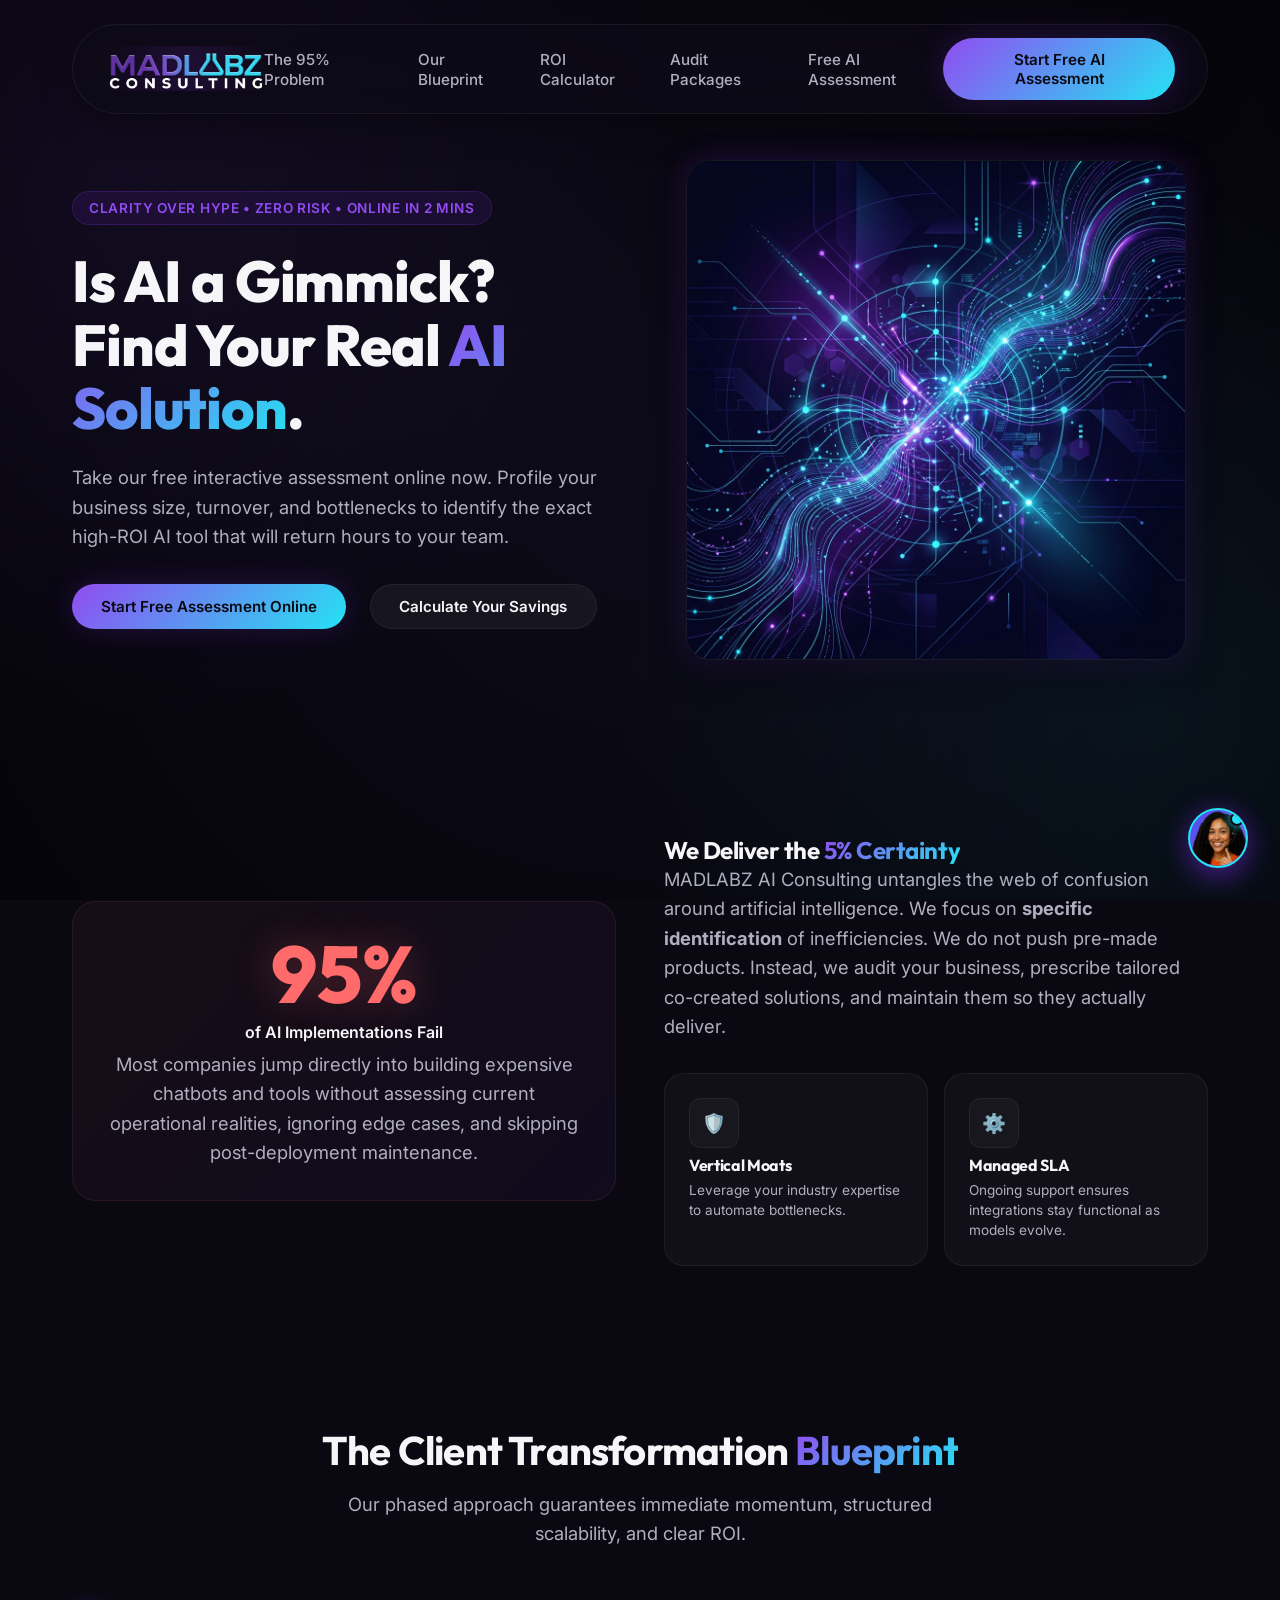
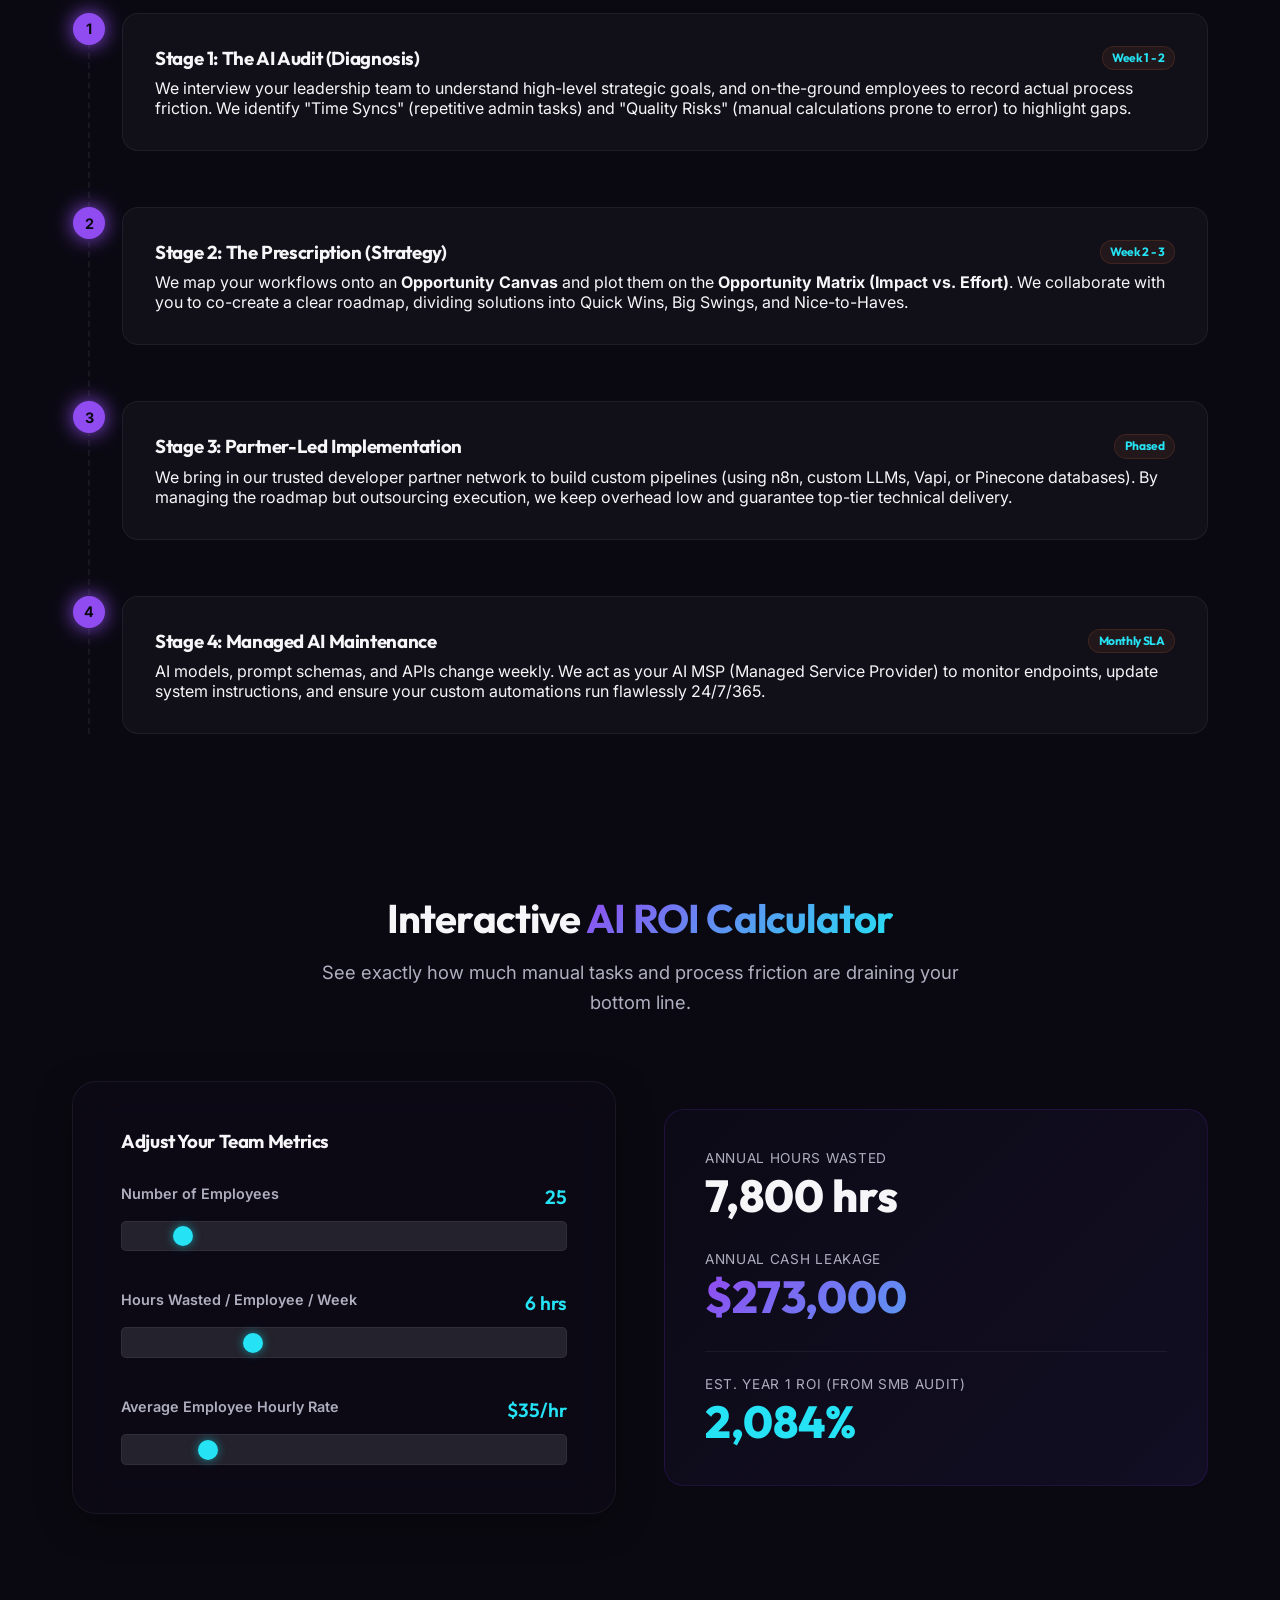
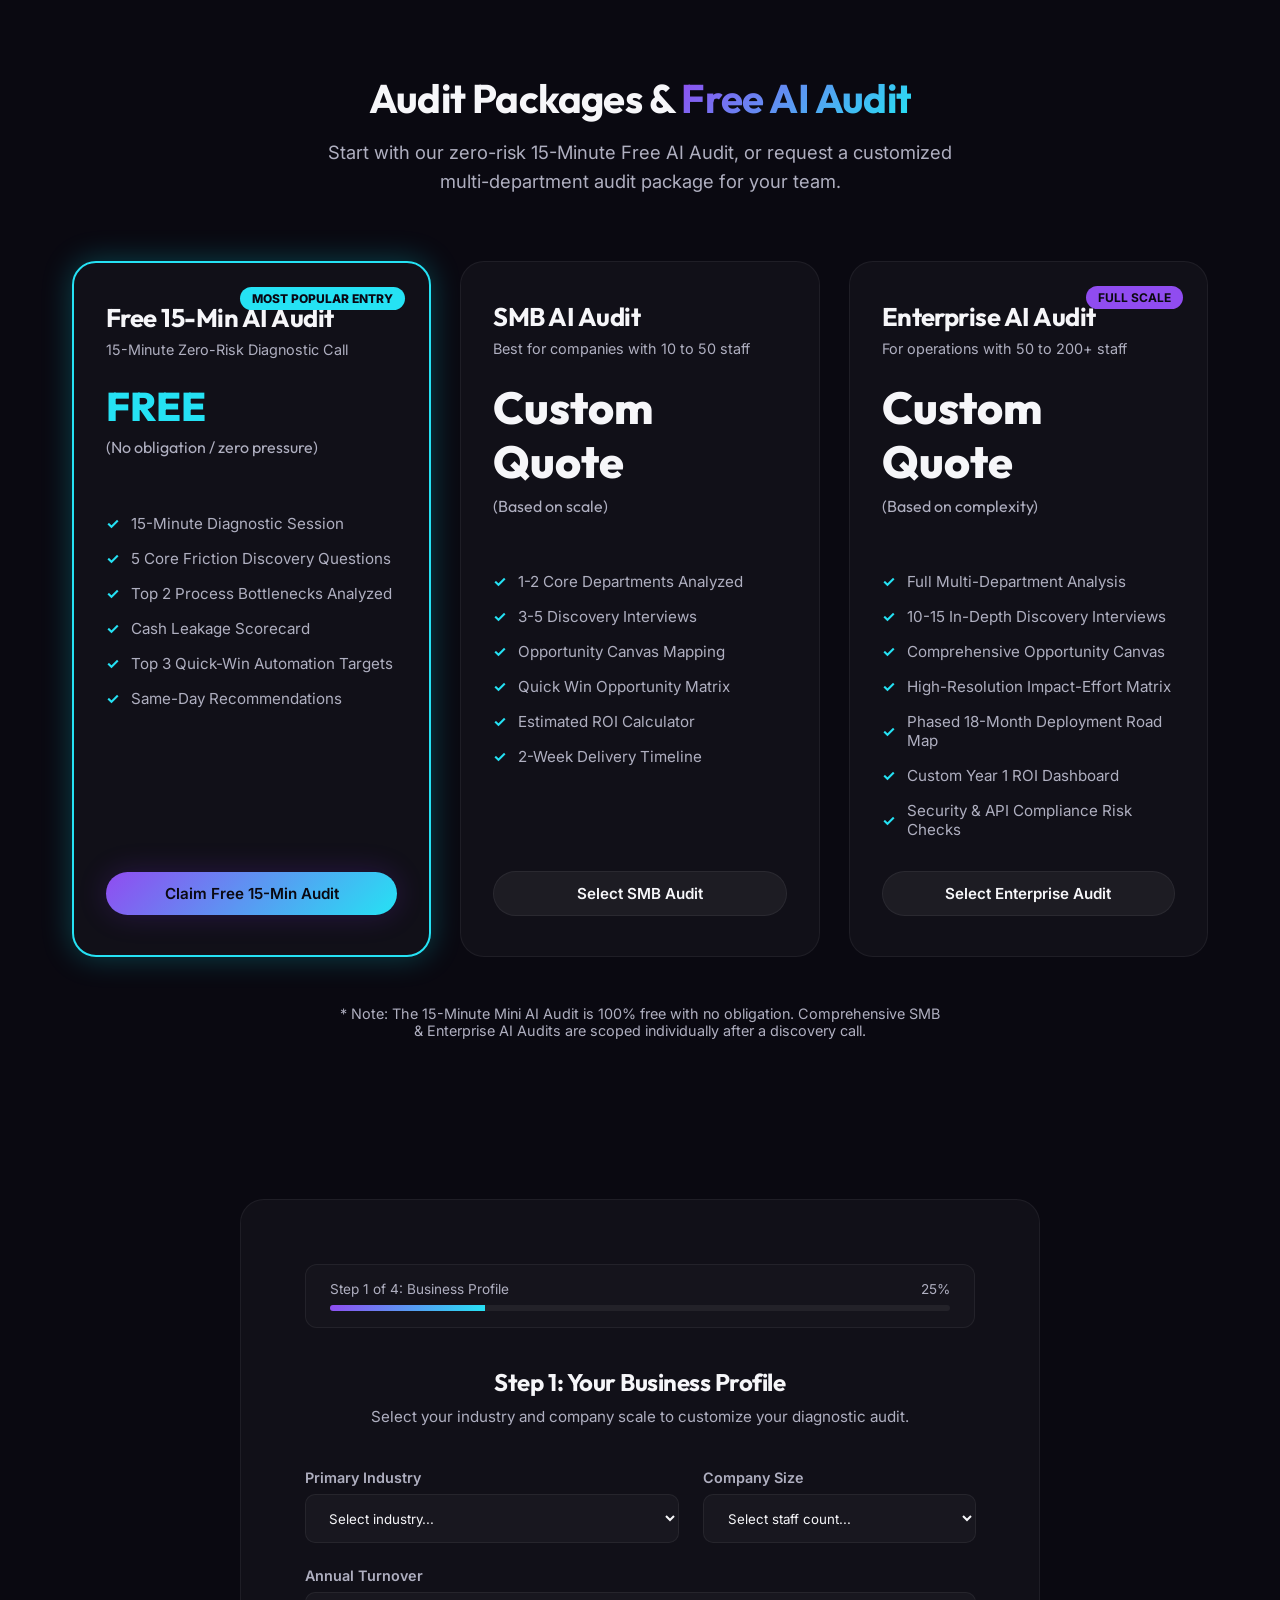
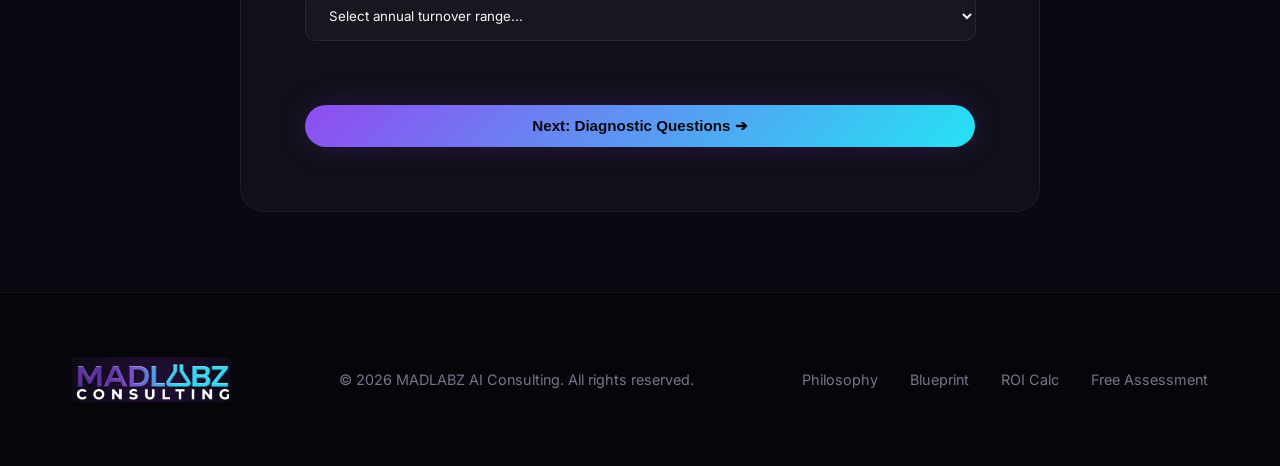
<file: index.html>
<!DOCTYPE html>
<html lang="en">
<head>
  <meta charset="UTF-8">
  <meta name="viewport" content="width=device-width, initial-scale=1.0">
  <meta http-equiv="Cache-Control" content="no-cache, no-store, must-revalidate">
  <meta http-equiv="Pragma" content="no-cache">
  <meta http-equiv="Expires" content="0">
  <meta name="description" content="Uncover your biggest operational bottlenecks and calculate your custom AI ROI in 2 minutes. Take our Free Interactive Online AI Assessment to get your custom automation blueprint and setup call today.">
  <title>MADLABZ AI Consulting | Free Interactive Online AI Assessment</title>
  <link rel="icon" type="image/x-icon" href="favicon.ico">
  <link rel="icon" type="image/png" sizes="32x32" href="favicon.png">
  <link rel="apple-touch-icon" sizes="180x180" href="apple-touch-icon.png">
  <link rel="stylesheet" href="style.css?v=4">
</head>
<body>

  <!-- Floating Navigation Bar -->
  <header id="site-header">
    <div class="container">
      <div class="nav-bar">
        <a href="#" class="logo" id="nav-logo">
          <img src="madlabz_logo.png" alt="MADLABZ AI Consulting Logo" class="logo-img">
        </a>
        <nav>
          <ul id="nav-links">
            <li><a href="#why-fail">The 95% Problem</a></li>
            <li><a href="#blueprint">Our Blueprint</a></li>
            <li><a href="#roi-calculator">ROI Calculator</a></li>
            <li><a href="#pricing">Audit Packages</a></li>
            <li><a href="#assessment-section">Free AI Assessment</a></li>
          </ul>
        </nav>
        <a href="#assessment-section" class="btn btn-primary" id="nav-cta-btn" onclick="startAssessment()">Start Free AI Assessment</a>
      </div>
    </div>
  </header>

  <!-- Hero Section -->
  <section class="hero" id="hero-section">
    <div class="container">
      <div class="grid-2 hero-grid">
        <div class="hero-text-content">
          <div class="hero-badge" id="hero-announcement">Clarity Over Hype • Zero Risk • Online in 2 Mins</div>
          <h1 id="hero-heading">Is AI a Gimmick?<br>Find Your Real <span class="gradient-text">AI Solution</span>.</h1>
          <p class="subtitle" id="hero-lead">
            Take our free interactive assessment online now. Profile your business size, turnover, and bottlenecks to identify the exact high-ROI AI tool that will return hours to your team.
          </p>
          <div class="hero-actions" id="hero-buttons">
            <a href="#assessment-section" class="btn btn-primary" style="background: var(--accent-gradient); box-shadow: var(--shadow-glow);" id="hero-free-audit-cta" onclick="startAssessment()">Start Free Assessment Online</a>
            <a href="#roi-calculator" class="btn btn-secondary" id="hero-primary-cta">Calculate Your Savings</a>
          </div>
        </div>
        <div class="hero-image-content reveal" id="hero-graphic-container">
          <img src="ai_data_network.png" alt="AI Operations Flow Network Illustration" id="hero-illustration">
        </div>
      </div>
    </div>
  </section>

  <!-- The 95% Failure Problem Section -->
  <section class="section" id="why-fail">
    <div class="container">
      <div class="grid-2">
        <div class="reveal" id="fail-stats-card">
          <div class="stat-box">
            <div class="stat-number" id="failure-metric">95%</div>
            <div class="stat-label" id="failure-label">of AI Implementations Fail</div>
            <p class="subtitle" style="margin-bottom: 0;" id="failure-desc">
              Most companies jump directly into building expensive chatbots and tools without assessing current operational realities, ignoring edge cases, and skipping post-deployment maintenance.
            </p>
          </div>
        </div>
        <div class="reveal" id="fail-explanation-card">
          <h2 id="fail-title">We Deliver the <span class="gradient-text">5% Certainty</span></h2>
          <p class="subtitle" id="fail-text">
            MADLABZ AI Consulting untangles the web of confusion around artificial intelligence. We focus on <strong>specific identification</strong> of inefficiencies. We do not push pre-made products. Instead, we audit your business, prescribe tailored co-created solutions, and maintain them so they actually deliver.
          </p>
          <div class="grid-3" style="grid-template-columns: 1fr 1fr; gap: 1rem; margin-top: 1rem;">
            <div class="card" style="padding: 1.5rem;" id="why-moat-card">
              <div class="card-icon" style="margin-bottom: 0.5rem; font-size: 1.2rem;">🛡️</div>
              <h4 id="moat-title" style="margin-bottom: 0.25rem;">Vertical Moats</h4>
              <p style="font-size: 0.85rem;" id="moat-text">Leverage your industry expertise to automate bottlenecks.</p>
            </div>
            <div class="card" style="padding: 1.5rem;" id="why-maintenance-card">
              <div class="card-icon" style="margin-bottom: 0.5rem; font-size: 1.2rem;">⚙️</div>
              <h4 id="maintenance-title" style="margin-bottom: 0.25rem;">Managed SLA</h4>
              <p style="font-size: 0.85rem;" id="maintenance-text">Ongoing support ensures integrations stay functional as models evolve.</p>
            </div>
          </div>
        </div>
      </div>
    </div>
  </section>

  <!-- The 4-Stage Blueprint Section -->
  <section class="section" id="blueprint">
    <div class="container">
      <div class="section-header reveal" id="blueprint-header">
        <h2>The Client Transformation <span class="gradient-text">Blueprint</span></h2>
        <p class="subtitle" style="margin: 0 auto;" id="blueprint-subtitle">Our phased approach guarantees immediate momentum, structured scalability, and clear ROI.</p>
      </div>
      <div class="blueprint-timeline">
        
        <!-- Step 1 -->
        <div class="timeline-step reveal" id="step-audit">
          <div class="step-number">1</div>
          <div class="step-content">
            <h3><span>Stage 1: The AI Audit (Diagnosis)</span> <span class="step-badge">Week 1 - 2</span></h3>
            <p>
              We interview your leadership team to understand high-level strategic goals, and on-the-ground employees to record actual process friction. We identify "Time Syncs" (repetitive admin tasks) and "Quality Risks" (manual calculations prone to error) to highlight gaps.
            </p>
          </div>
        </div>

        <!-- Step 2 -->
        <div class="timeline-step reveal" id="step-prescription">
          <div class="step-number">2</div>
          <div class="step-content">
            <h3><span>Stage 2: The Prescription (Strategy)</span> <span class="step-badge">Week 2 - 3</span></h3>
            <p>
              We map your workflows onto an <strong>Opportunity Canvas</strong> and plot them on the <strong>Opportunity Matrix (Impact vs. Effort)</strong>. We collaborate with you to co-create a clear roadmap, dividing solutions into Quick Wins, Big Swings, and Nice-to-Haves.
            </p>
          </div>
        </div>

        <!-- Step 3 -->
        <div class="timeline-step reveal" id="step-implementation">
          <div class="step-number">3</div>
          <div class="step-content">
            <h3><span>Stage 3: Partner-Led Implementation</span> <span class="step-badge">Phased</span></h3>
            <p>
              We bring in our trusted developer partner network to build custom pipelines (using n8n, custom LLMs, Vapi, or Pinecone databases). By managing the roadmap but outsourcing execution, we keep overhead low and guarantee top-tier technical delivery.
            </p>
          </div>
        </div>

        <!-- Step 4 -->
        <div class="timeline-step reveal" id="step-maintenance">
          <div class="step-number">4</div>
          <div class="step-content">
            <h3><span>Stage 4: Managed AI Maintenance</span> <span class="step-badge">Monthly SLA</span></h3>
            <p>
              AI models, prompt schemas, and APIs change weekly. We act as your AI MSP (Managed Service Provider) to monitor endpoints, update system instructions, and ensure your custom automations run flawlessly 24/7/365.
            </p>
          </div>
        </div>

      </div>
    </div>
  </section>

  <!-- Interactive ROI Calculator Section -->
  <section class="section" id="roi-calculator">
    <div class="container">
      <div class="section-header reveal" id="calculator-header">
        <h2>Interactive <span class="gradient-text">AI ROI Calculator</span></h2>
        <p class="subtitle" style="margin: 0 auto;" id="calculator-subtitle">See exactly how much manual tasks and process friction are draining your bottom line.</p>
      </div>
      <div class="grid-2">
        <div class="reveal" id="calculator-inputs-card">
          <div class="calculator-box">
            <h3 style="margin-bottom: 2rem;" id="inputs-title">Adjust Your Team Metrics</h3>
            <div class="calc-inputs">
              
              <!-- Input 1 -->
              <div class="slider-group">
                <div class="slider-header">
                  <label for="employees-input">Number of Employees</label>
                  <span class="slider-value" id="employees-val">25</span>
                </div>
                <input type="range" id="employees-input" min="5" max="250" value="25" step="5">
              </div>

              <!-- Input 2 -->
              <div class="slider-group">
                <div class="slider-header">
                  <label for="hours-input">Hours Wasted / Employee / Week</label>
                  <span class="slider-value" id="hours-val">6 hrs</span>
                </div>
                <input type="range" id="hours-input" min="1" max="20" value="6" step="1">
              </div>

              <!-- Input 3 -->
              <div class="slider-group">
                <div class="slider-header">
                  <label for="rate-input">Average Employee Hourly Rate</label>
                  <span class="slider-value" id="rate-val">$35/hr</span>
                </div>
                <input type="range" id="rate-input" min="15" max="150" value="35" step="5">
              </div>

            </div>
          </div>
        </div>

        <div class="reveal" id="calculator-results-card">
          <div class="calc-results">
            <div class="result-item" id="result-hours-box">
              <div class="result-label">Annual Hours Wasted</div>
              <div class="result-number" id="result-hours">7,800 hrs</div>
            </div>
            
            <div class="result-item" id="result-cash-box">
              <div class="result-label">Annual Cash Leakage</div>
              <div class="result-number saving" id="result-cash">$273,000</div>
            </div>

            <div class="result-item" id="result-roi-box">
              <div class="result-label">Est. Year 1 ROI (from SMB Audit)</div>
              <div class="result-number roi" id="result-roi">5,360%</div>
            </div>
          </div>
        </div>
      </div>
    </div>
  </section>

  <!-- Audit Packages Section -->
  <section class="section" id="pricing">
    <div class="container">
      <div class="section-header reveal" id="pricing-header">
        <h2>Audit Packages & <span class="gradient-text">Free AI Audit</span></h2>
        <p class="subtitle" style="margin: 0 auto;" id="pricing-subtitle">Start with our zero-risk 15-Minute Free AI Audit, or request a customized multi-department audit package for your team.</p>
      </div>
      <div class="pricing-grid">
        
        <!-- Package 1: Free Mini AI Audit -->
        <div class="pricing-card premium reveal" id="package-mini" style="border: 2px solid var(--accent-cyan);">
          <div class="pricing-badge" id="mini-badge" style="background: var(--accent-cyan); color: #090714; font-weight: 800;">MOST POPULAR ENTRY</div>
          <div class="pricing-header">
            <h3>Free 15-Min AI Audit</h3>
            <p style="color: var(--text-muted); font-size: 0.9rem;" id="mini-target">15-Minute Zero-Risk Diagnostic Call</p>
          </div>
          <div class="pricing-price" id="mini-price" style="color: var(--accent-cyan); font-size: 2.5rem;">FREE<span>(No obligation / zero pressure)</span></div>
          <ul class="pricing-features" id="mini-features">
            <li>15-Minute Diagnostic Session</li>
            <li>5 Core Friction Discovery Questions</li>
            <li>Top 2 Process Bottlenecks Analyzed</li>
            <li>Cash Leakage Scorecard</li>
            <li>Top 3 Quick-Win Automation Targets</li>
            <li>Same-Day Recommendations</li>
          </ul>
          <a href="#booking" class="btn btn-primary" style="text-align: center; background: var(--accent-gradient);" id="mini-select-btn" onclick="selectPackage('mini-audit')">Claim Free 15-Min Audit</a>
        </div>

        <!-- Package 2: SMB AI Audit -->
        <div class="pricing-card reveal" id="package-smb">
          <div class="pricing-header">
            <h3>SMB AI Audit</h3>
            <p style="color: var(--text-muted); font-size: 0.9rem;" id="smb-target">Best for companies with 10 to 50 staff</p>
          </div>
          <div class="pricing-price" id="smb-price">Custom Quote<span>(Based on scale)</span></div>
          <ul class="pricing-features" id="smb-features">
            <li>1-2 Core Departments Analyzed</li>
            <li>3-5 Discovery Interviews</li>
            <li>Opportunity Canvas Mapping</li>
            <li>Quick Win Opportunity Matrix</li>
            <li>Estimated ROI Calculator</li>
            <li>2-Week Delivery Timeline</li>
          </ul>
          <a href="#booking" class="btn btn-secondary" style="text-align: center;" id="smb-select-btn" onclick="selectPackage('smb-audit')">Select SMB Audit</a>
        </div>

        <!-- Package 3: Enterprise AI Audit -->
        <div class="pricing-card reveal" id="package-enterprise">
          <div class="pricing-badge" id="enterprise-badge">Full Scale</div>
          <div class="pricing-header">
            <h3>Enterprise AI Audit</h3>
            <p style="color: var(--text-muted); font-size: 0.9rem;" id="enterprise-target">For operations with 50 to 200+ staff</p>
          </div>
          <div class="pricing-price" id="enterprise-price">Custom Quote<span>(Based on complexity)</span></div>
          <ul class="pricing-features" id="enterprise-features">
            <li>Full Multi-Department Analysis</li>
            <li>10-15 In-Depth Discovery Interviews</li>
            <li>Comprehensive Opportunity Canvas</li>
            <li>High-Resolution Impact-Effort Matrix</li>
            <li>Phased 18-Month Deployment Road Map</li>
            <li>Custom Year 1 ROI Dashboard</li>
            <li>Security & API Compliance Risk Checks</li>
          </ul>
          <a href="#booking" class="btn btn-secondary" style="text-align: center;" id="enterprise-select-btn" onclick="selectPackage('ent-audit')">Select Enterprise Audit</a>
        </div>

      </div>
      <p class="pricing-subtext reveal" id="pricing-disclaimer">
        * Note: The 15-Minute Mini AI Audit is 100% free with no obligation. Comprehensive SMB & Enterprise AI Audits are scoped individually after a discovery call.
      </p>
    </div>
  </section>

  <!-- Interactive Online AI Assessment Wizard Section -->
  <section class="section" id="assessment-section" style="scroll-margin-top: 5rem;">
    <div class="container">
      <div class="contact-box reveal" id="wizard-box" style="max-width: 800px; margin: 0 auto;">
        
        <!-- Progress Bar & Indicator -->
        <div class="wizard-progress-container" style="margin-bottom: 2.5rem;">
          <div style="display: flex; justify-content: space-between; font-size: 0.85rem; color: var(--text-muted); margin-bottom: 0.5rem;">
            <span id="wizard-progress-text">Step 1 of 4: Business Profile</span>
            <span id="wizard-progress-percentage">25%</span>
          </div>
          <div class="wizard-progress-bar" style="width: 100%; height: 6px; background: rgba(255,255,255,0.06); border-radius: 10px; overflow: hidden;">
            <div id="wizard-progress-fill" style="width: 25%; height: 100%; background: var(--accent-gradient); transition: width 0.4s ease;"></div>
          </div>
        </div>

        <div class="wizard-steps-wrapper">
          
          <!-- STEP 1: Business Profile -->
          <div class="wizard-step active" id="wiz-step-1">
            <h2 style="text-align: center; margin-bottom: 0.5rem;">Step 1: Your Business Profile</h2>
            <p class="subtitle" style="text-align: center; margin: 0 auto 2.5rem auto; font-size: 0.95rem;">Select your industry and company scale to customize your diagnostic audit.</p>
            
            <div class="form-grid">
              <div class="form-group" id="wiz-group-industry">
                <label for="wiz-industry">Primary Industry</label>
                <select id="wiz-industry" required>
                  <option value="" disabled selected>Select industry...</option>
                  <option value="professional-services">Professional Services (Accounting, Law, Finance)</option>
                  <option value="agencies">Creative & Digital Agencies (Web, Marketing)</option>
                  <option value="realestate-mortgages">Real Estate, Mortgage & Property Management</option>
                  <option value="trades-contracting">Trades, Construction & Contracting</option>
                  <option value="other">Other Business Sector</option>
                </select>
              </div>

              <div class="form-group" id="wiz-group-size">
                <label for="wiz-size">Company Size</label>
                <select id="wiz-size" required>
                  <option value="" disabled selected>Select staff count...</option>
                  <option value="mini">1-10 Employees / Micro</option>
                  <option value="smb">10-50 Employees / Small-Medium</option>
                  <option value="enterprise">50-200+ Employees / Enterprise</option>
                </select>
              </div>

              <div class="form-group full-width" id="wiz-group-turnover">
                <label for="wiz-turnover">Annual Turnover</label>
                <select id="wiz-turnover" required>
                  <option value="" disabled selected>Select annual turnover range...</option>
                  <option value="under-100k">Under £100k</option>
                  <option value="100k-500k">£100k - £500k</option>
                  <option value="500k-2m">£500k - £2m</option>
                  <option value="2m-plus">£2m+</option>
                </select>
              </div>
            </div>
            
            <button type="button" class="btn btn-primary" style="width: 100%; margin-top: 2rem;" onclick="nextWizStep(2)">Next: Diagnostic Questions ➔</button>
          </div>

          <!-- STEP 2: The 5 Targeted Questions -->
          <div class="wizard-step" id="wiz-step-2" style="display: none;">
            <h2 style="text-align: center; margin-bottom: 0.5rem;">Step 2: 5 Core Friction Questions</h2>
            <p class="subtitle" style="text-align: center; margin: 0 auto 2.5rem auto; font-size: 0.95rem;">Answer these questions to locate your operational gaps.</p>
            
            <div class="wizard-questions-container" style="display: flex; flex-direction: column; gap: 2rem;">
              
              <!-- Question 1 -->
              <div class="wiz-question-card" style="background: rgba(255,255,255,0.02); border: 1px solid var(--glass-border); padding: 1.5rem; border-radius: 12px;">
                <p style="font-weight: 600; margin-bottom: 1rem; font-size: 0.95rem;">1. How many hours per week does your team spend manually copying/pasting data between systems?</p>
                <div class="slider-group">
                  <div class="slider-header" style="margin-bottom: 0.5rem;">
                    <span style="font-size: 0.8rem; color: var(--text-muted);">Estimated Weekly Hours</span>
                    <span class="slider-value" id="wiz-q1-val" style="color: var(--accent-cyan); font-weight: 700;">5 hrs</span>
                  </div>
                  <input type="range" id="wiz-q1-input" min="0" max="25" value="5" step="1" oninput="document.getElementById('wiz-q1-val').textContent = this.value + ' hrs'" style="width: 100%;">
                </div>
              </div>

              <!-- Question 2 -->
              <div class="wiz-question-card" style="background: rgba(255,255,255,0.02); border: 1px solid var(--glass-border); padding: 1.5rem; border-radius: 12px;">
                <p style="font-weight: 600; margin-bottom: 1rem; font-size: 0.95rem;">2. How long does it take for a new incoming lead/client inquiry to get a qualified response?</p>
                <div class="radio-choices-grid" style="display: grid; grid-template-columns: 1fr 1fr; gap: 0.8rem;">
                  <label class="radio-card" style="display: flex; align-items: center; gap: 0.8rem; background: rgba(255,255,255,0.03); border: 1px solid var(--glass-border); padding: 0.8rem 1rem; border-radius: 8px; cursor: pointer;">
                    <input type="radio" name="wiz-q2" value="instant" checked>
                    <span style="font-size: 0.85rem;">⚡ Under 5 mins</span>
                  </label>
                  <label class="radio-card" style="display: flex; align-items: center; gap: 0.8rem; background: rgba(255,255,255,0.03); border: 1px solid var(--glass-border); padding: 0.8rem 1rem; border-radius: 8px; cursor: pointer;">
                    <input type="radio" name="wiz-q2" value="hour">
                    <span style="font-size: 0.85rem;">⏱️ Under 1 hour</span>
                  </label>
                  <label class="radio-card" style="display: flex; align-items: center; gap: 0.8rem; background: rgba(255,255,255,0.03); border: 1px solid var(--glass-border); padding: 0.8rem 1rem; border-radius: 8px; cursor: pointer;">
                    <input type="radio" name="wiz-q2" value="day">
                    <span style="font-size: 0.85rem;">📅 1 to 24 hours</span>
                  </label>
                  <label class="radio-card" style="display: flex; align-items: center; gap: 0.8rem; background: rgba(255,255,255,0.03); border: 1px solid var(--glass-border); padding: 0.8rem 1rem; border-radius: 8px; cursor: pointer;">
                    <input type="radio" name="wiz-q2" value="slow">
                    <span style="font-size: 0.85rem;">🐢 Over 24 hours</span>
                  </label>
                </div>
              </div>

              <!-- Question 3 -->
              <div class="wiz-question-card" style="background: rgba(255,255,255,0.02); border: 1px solid var(--glass-border); padding: 1.5rem; border-radius: 12px;">
                <p style="font-weight: 600; margin-bottom: 1rem; font-size: 0.95rem;">3. What is the most repetitive task your staff complains about daily?</p>
                <select id="wiz-q3-input" required style="width: 100%; padding: 0.8rem 1rem; background: rgba(13,11,24,0.6); border: 1px solid var(--glass-border); border-radius: 8px; color: #fff;">
                  <option value="data-entry" selected>Manual data entry / copy-pasting forms</option>
                  <option value="proposal-writing">Drafting proposals, contracts, or client reports</option>
                  <option value="chasing-documents">Chasing missing client files, statements, or signatures</option>
                  <option value="customer-support">Handling repetitive customer FAQ support tickets</option>
                </select>
              </div>

              <!-- Question 4 -->
              <div class="wiz-question-card" style="background: rgba(255,255,255,0.02); border: 1px solid var(--glass-border); padding: 1.5rem; border-radius: 12px;">
                <p style="font-weight: 600; margin-bottom: 1rem; font-size: 0.95rem;">4. How do you track jobs, customer tasks, or active project schedules?</p>
                <div class="radio-choices-grid" style="display: grid; grid-template-columns: 1fr; gap: 0.8rem;">
                  <label class="radio-card" style="display: flex; align-items: center; gap: 0.8rem; background: rgba(255,255,255,0.03); border: 1px solid var(--glass-border); padding: 0.8rem 1rem; border-radius: 8px; cursor: pointer;">
                    <input type="radio" name="wiz-q4" value="manual" checked>
                    <span style="font-size: 0.85rem;">📝 Excel spreadsheets / paper folders / email tags</span>
                  </label>
                  <label class="radio-card" style="display: flex; align-items: center; gap: 0.8rem; background: rgba(255,255,255,0.03); border: 1px solid var(--glass-border); padding: 0.8rem 1rem; border-radius: 8px; cursor: pointer;">
                    <input type="radio" name="wiz-q4" value="semi">
                    <span style="font-size: 0.85rem;">📋 Trello / Asana / simple CRM software</span>
                  </label>
                  <label class="radio-card" style="display: flex; align-items: center; gap: 0.8rem; background: rgba(255,255,255,0.03); border: 1px solid var(--glass-border); padding: 0.8rem 1rem; border-radius: 8px; cursor: pointer;">
                    <input type="radio" name="wiz-q4" value="auto">
                    <span style="font-size: 0.85rem;">🤖 Fully automated CRM database / sync system</span>
                  </label>
                </div>
              </div>

              <!-- Question 5 -->
              <div class="wiz-question-card" style="background: rgba(255,255,255,0.02); border: 1px solid var(--glass-border); padding: 1.5rem; border-radius: 12px;">
                <p style="font-weight: 600; margin-bottom: 1rem; font-size: 0.95rem;">5. Does your team struggle to get client invoice sign-offs and payments settled on time?</p>
                <div style="display: flex; gap: 1rem;">
                  <label class="radio-card" style="flex: 1; display: flex; align-items: center; gap: 0.8rem; background: rgba(255,255,255,0.03); border: 1px solid var(--glass-border); padding: 0.8rem 1rem; border-radius: 8px; cursor: pointer;">
                    <input type="radio" name="wiz-q5" value="yes" checked>
                    <span style="font-size: 0.85rem;">Yes, frequently</span>
                  </label>
                  <label class="radio-card" style="flex: 1; display: flex; align-items: center; gap: 0.8rem; background: rgba(255,255,255,0.03); border: 1px solid var(--glass-border); padding: 0.8rem 1rem; border-radius: 8px; cursor: pointer;">
                    <input type="radio" name="wiz-q5" value="no">
                    <span style="font-size: 0.85rem;">No, rarely</span>
                  </label>
                </div>
              </div>

            </div>

            <div style="display: flex; justify-content: space-between; gap: 1rem; margin-top: 2.5rem;">
              <button type="button" class="btn btn-secondary" onclick="nextWizStep(1)" style="flex: 1;">Back</button>
              <button type="button" class="btn btn-primary" onclick="evaluateWizDiagnosis()" style="flex: 2;">Analyze Bottlenecks ➔</button>
            </div>
          </div>

          <!-- STEP 3: Prescribed AI Tool & Delivery Form -->
          <div class="wizard-step" id="wiz-step-3" style="display: none;">
            <h2 style="text-align: center; margin-bottom: 0.5rem;">Step 3: Your Prescribed AI Tool</h2>
            <p class="subtitle" style="text-align: center; margin: 0 auto 2.5rem auto; font-size: 0.95rem;">Our diagnostic engine has matched your answers to a custom workflow automation.</p>
            
            <div class="prescribed-card" style="background: rgba(133,51,255,0.04); border: 1px solid var(--accent-purple); border-radius: 16px; padding: 2rem; margin-bottom: 2.5rem; box-shadow: 0 10px 30px rgba(133, 51, 255, 0.1);">
              <div style="font-family: var(--font-heading); font-size: 0.8rem; color: var(--accent-cyan); font-weight: 800; text-transform: uppercase; letter-spacing: 0.1em; margin-bottom: 0.5rem;">⚡ HIGH-ROI RECOMMENDATION</div>
              <h3 id="rec-tool-title" class="gradient-text" style="font-size: 1.8rem; margin-bottom: 0.75rem;">AI Proposal Engine</h3>
              <p id="rec-tool-desc" style="color: var(--text-muted); font-size: 0.95rem; line-height: 1.5; margin-bottom: 1.5rem;">
                Automatically generates customized proposals and service contracts by extracting intake form variables, reducing draft times from 2 hours to 10 seconds.
              </p>
              
              <div style="display: grid; grid-template-columns: 1fr 1fr; gap: 1rem; border-top: 1px solid rgba(255,255,255,0.08); padding-top: 1.5rem; margin-bottom: 2rem;">
                <div>
                  <span style="font-size: 0.78rem; color: var(--text-dim); display: block; text-transform: uppercase;">Estimated Savings</span>
                  <strong id="rec-savings-hours" style="font-size: 1.4rem; color: var(--accent-cyan); font-family: var(--font-heading);">12 hrs/week</strong>
                </div>
                <div>
                  <span style="font-size: 0.78rem; color: var(--text-dim); display: block; text-transform: uppercase;">Annualized ROI</span>
                  <strong id="rec-savings-roi" style="font-size: 1.4rem; color: var(--accent-purple); font-family: var(--font-heading);">£15,000+</strong>
                </div>
              </div>

              <!-- Lead Capture Form inside Result -->
              <form id="wiz-lead-form">
                <h4 style="font-size: 0.95rem; margin-bottom: 1rem; border-top: 1px solid rgba(255,255,255,0.08); padding-top: 1.5rem;">Receive the full setup blueprint for this tool:</h4>
                <div class="form-grid">
                  <div class="form-group">
                    <label for="client-name">Your Full Name</label>
                    <input type="text" id="client-name" required placeholder="e.g. John Doe">
                  </div>
                  <div class="form-group">
                    <label for="client-email">Business Email</label>
                    <input type="email" id="client-email" required placeholder="e.g. john@company.com">
                  </div>
                  <div class="form-group full-width">
                    <label for="client-whatsapp">Phone / WhatsApp Number</label>
                    <input type="tel" id="client-whatsapp" required placeholder="e.g. +44 7700 900077">
                  </div>
                </div>
                <div style="display: flex; gap: 1.5rem; margin: 1.5rem 0;">
                  <label class="radio-card" style="flex: 1; display: flex; align-items: center; gap: 0.5rem; background: rgba(255,255,255,0.03); border: 1px solid var(--glass-border); padding: 0.8rem; border-radius: 8px; cursor: pointer;">
                    <input type="radio" name="wiz-delivery" value="whatsapp" checked>
                    <span style="font-size: 0.85rem;">Send to WhatsApp</span>
                  </label>
                  <label class="radio-card" style="flex: 1; display: flex; align-items: center; gap: 0.5rem; background: rgba(255,255,255,0.03); border: 1px solid var(--glass-border); padding: 0.8rem; border-radius: 8px; cursor: pointer;">
                    <input type="radio" name="wiz-delivery" value="email">
                    <span style="font-size: 0.85rem;">Send to Email</span>
                  </label>
                </div>
                <button type="submit" class="btn btn-primary" style="width: 100%; border-radius: 8px; padding: 1rem;" id="submit-lead-btn">Claim Setup Blueprint</button>
              </form>
            </div>
          </div>

          <!-- STEP 4: Setup Booking Calendar -->
          <div class="wizard-step" id="wiz-step-4" style="display: none;">
            <h2 style="text-align: center; margin-bottom: 0.5rem;">Step 4: Book Your Tool Setup Call</h2>
            <p class="subtitle" style="text-align: center; margin: 0 auto 2.5rem auto; font-size: 0.95rem;">Schedule a free 15-minute screen-share to implement your AI tool. A full operations AI Audit will follow post-setup.</p>
            
            <div class="calendar-wrapper" style="background: rgba(255,255,255,0.03); border: 1px solid var(--glass-border); padding: 1.5rem; border-radius: 12px; margin-bottom: 1.5rem;">
              <div style="display: flex; justify-content: space-between; align-items: center; margin-bottom: 1rem;">
                <strong id="wiz-cal-month" style="font-size: 1.05rem;">August 2026</strong>
              </div>
              <div style="display: grid; grid-template-columns: repeat(7, 1fr); gap: 0.5rem; text-align: center; font-size: 0.8rem; color: var(--text-dim); margin-bottom: 0.5rem; font-weight: 600;">
                <div>M</div><div>T</div><div>W</div><div>T</div><div>F</div><div>S</div><div>S</div>
              </div>
              <div id="wiz-cal-dates" style="display: grid; grid-template-columns: repeat(7, 1fr); gap: 0.5rem; text-align: center;">
                <!-- Dates generated by script -->
              </div>
            </div>

            <!-- Time Picker -->
            <div id="wiz-time-picker" style="display: none; margin-bottom: 1.5rem; background: rgba(255,255,255,0.02); border: 1px solid var(--glass-border); padding: 1.5rem; border-radius: 12px;">
              <h4 style="font-size: 0.9rem; margin-bottom: 1rem; color: var(--text-muted);" id="wiz-selected-date-label">Select Time Slot:</h4>
              <div id="wiz-time-slots" style="display: grid; grid-template-columns: repeat(3, 1fr); gap: 0.5rem;">
                <!-- Time slots generated by script -->
              </div>
            </div>

            <input type="hidden" id="wiz-booking-date">
            <input type="hidden" id="wiz-booking-time">

            <button type="button" class="btn btn-primary" id="confirm-booking-btn" style="width: 100%; display: none;" onclick="submitWizBooking()">Confirm Setup Appointment ➔</button>
          </div>

          <!-- STEP 5: Final Screen -->
          <div class="wizard-step" id="wiz-step-5" style="display: none;">
            <div style="text-align: center; padding: 2rem 0;">
              <div style="font-size: 3.5rem; margin-bottom: 1.5rem;">🎉</div>
              <h2 style="margin-bottom: 0.5rem;">Setup Call Confirmed!</h2>
              <p id="wiz-confirmation-details" style="color: var(--text-muted); font-size: 0.95rem; max-width: 550px; margin: 0 auto 2.5rem auto; line-height: 1.5;">
                Your 15-minute setup call is booked. A calendar invite and WhatsApp confirmation has been dispatched.
              </p>
              
              <div style="background: linear-gradient(135deg, rgba(133,51,255,0.1) 0%, rgba(0,240,255,0.1) 100%); border: 1px solid var(--accent-purple); padding: 1.5rem; border-radius: 12px; text-align: left; max-width: 550px; margin: 0 auto;">
                <h4 style="color: #fff; margin-bottom: 0.5rem; font-size: 1.05rem;">📋 What Happens Next?</h4>
                <p style="font-size: 0.88rem; color: var(--text-muted); line-height: 1.4; margin-bottom: 1rem;">
                  1. **First Implementation:** During our call, we will install and configure your recommended AI tool for your team.  
                  2. **Full Operations Audit:** Once your first tool is active and saving time, we will run our comprehensive **SME AI Audit** mapping all multi-department bottlenecks.
                </p>
                <div style="border-top: 1px solid rgba(255,255,255,0.1); padding-top: 1rem; font-size: 0.82rem; color: var(--accent-cyan); font-weight: 600;">
                  ⚡ Full AI Audit reminder notifications and prep worksheets will be sent to your email.
                </div>
              </div>
            </div>
          </div>

        </div>

      </div>
    </div>
  </section>

  <!-- Footer Section -->
  <footer id="site-footer">
    <div class="container">
      <div class="footer-content">
        <a href="#" class="logo" id="footer-logo">
          <img src="madlabz_logo.png" alt="MADLABZ AI Consulting Logo" class="logo-img">
        </a>
        <div class="copyright" id="footer-copyright">&copy; 2026 MADLABZ AI Consulting. All rights reserved.</div>
        <ul class="footer-links" id="footer-nav">
          <li><a href="#why-fail">Philosophy</a></li>
          <li><a href="#blueprint">Blueprint</a></li>
          <li><a href="#roi-calculator">ROI Calc</a></li>
          <li><a href="#assessment-section">Free Assessment</a></li>
        </ul>
      </div>
    </div>
  </footer>

  <!-- Floating Chatbot Widget (Maddie) -->
  <div id="maddie-chatbot-container">
    <!-- Chat Icon Trigger -->
    <button id="maddie-chat-trigger" title="Chat with Maddie">
      <span class="maddie-notification-dot"></span>
      <img src="maddie_avatar_nb.png" alt="Chat with Maddie" class="maddie-trigger-img">
    </button>

    <!-- Chat Window Panel -->
    <div id="maddie-chat-window" class="maddie-hidden">
      <!-- Header -->
      <div class="maddie-chat-header">
        <div class="maddie-avatar-container">
          <div class="maddie-avatar-status"></div>
          <img src="maddie_avatar_nb.png" alt="Maddie Avatar" class="maddie-avatar-img">
        </div>
        <div class="maddie-header-info">
          <h3>Maddie</h3>
          <p>Operations AI Assistant</p>
        </div>
        <button id="maddie-chat-close">&times;</button>
      </div>

      <!-- Messages Area -->
      <div id="maddie-chat-messages"></div>

      <!-- Quick Suggestion Chips -->
      <div id="maddie-suggestion-chips">
        <button class="maddie-chip" data-intent="audit">🔍 How does the audit work?</button>
        <button class="maddie-chip" data-intent="systems">🛠️ What systems do you build?</button>
        <button class="maddie-chip" data-intent="roi">💸 Calculate my ROI</button>
        <button class="maddie-chip" data-intent="book">📝 Start Free Assessment</button>
      </div>

      <!-- Chat Input Area -->
      <div class="maddie-chat-input-container">
        <input type="text" id="maddie-chat-input" placeholder="Type a message..." autocomplete="off">
        <button id="maddie-chat-send">
          <svg viewBox="0 0 24 24" width="20" height="20" fill="none" stroke="currentColor" stroke-width="2">
            <line x1="22" y1="2" x2="11" y2="13"></line>
            <polygon points="22 2 15 22 11 13 2 9 22 2"></polygon>
          </svg>
        </button>
      </div>
    </div>
  </div>

  <script src="app.js?v=3"></script>
</body>
</html>
</file>
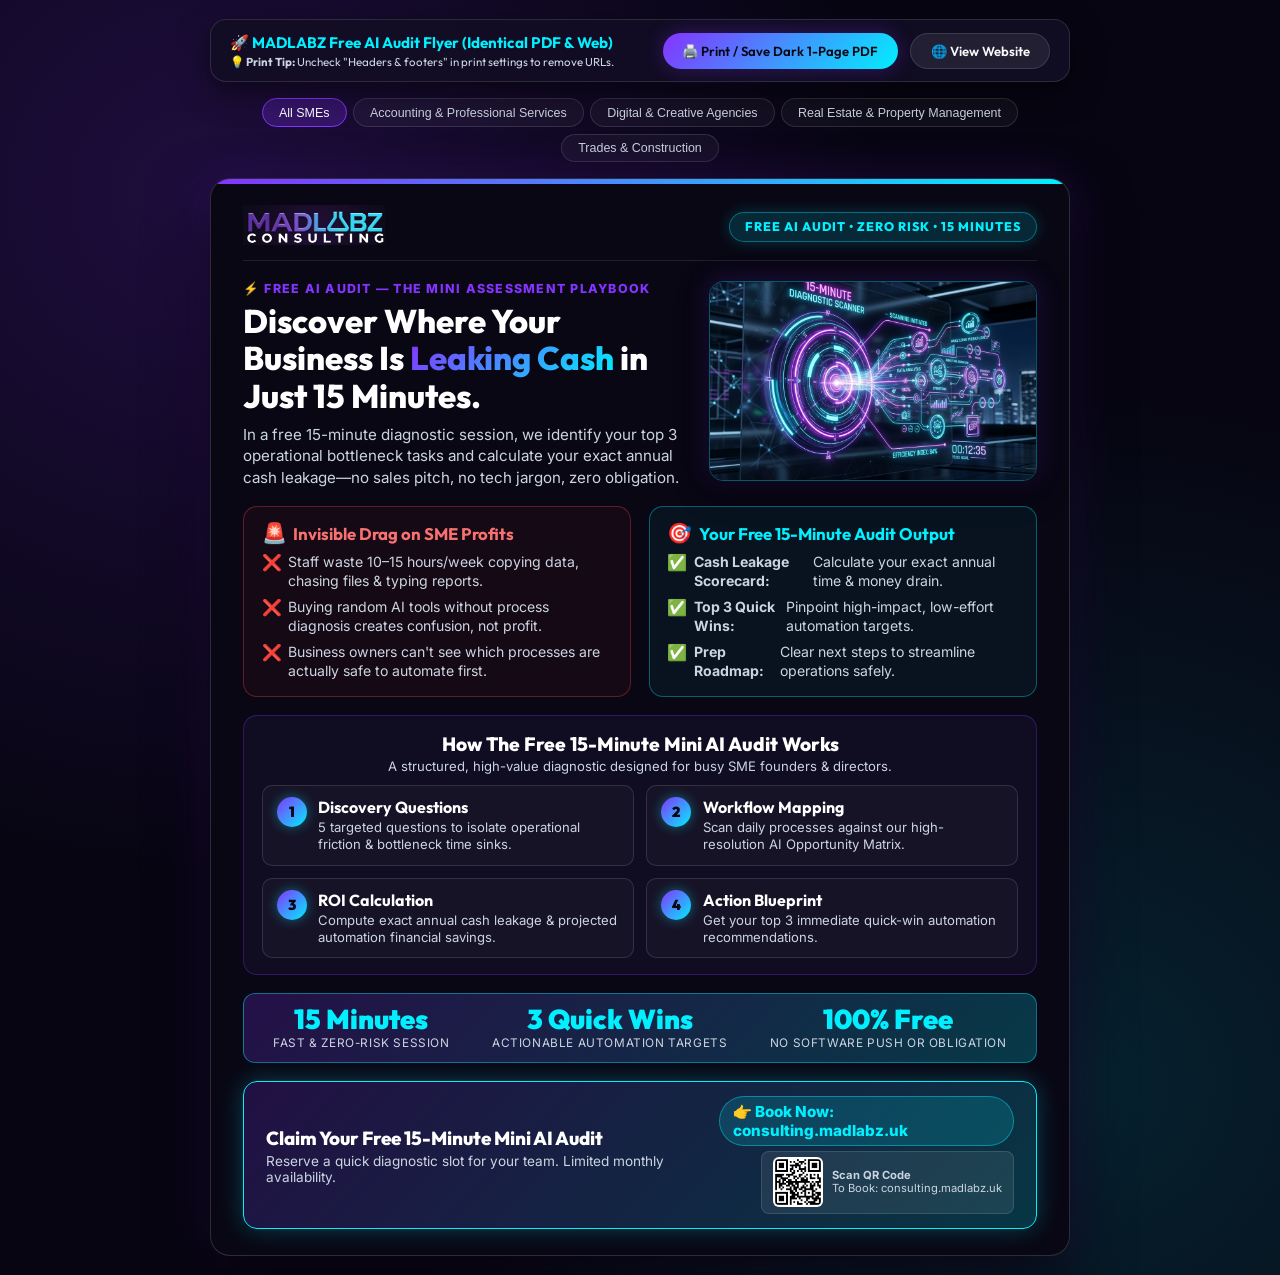
<file: flyer.html>
<!DOCTYPE html>
<html lang="en">
<head>
  <meta charset="UTF-8">
  <meta name="viewport" content="width=device-width, initial-scale=1.0">
  <title>MADLABZ Consulting | Free 15-Minute Mini AI Assessment Flyer</title>
  <link rel="preconnect" href="https://fonts.googleapis.com">
  <link rel="preconnect" href="https://fonts.gstatic.com" crossorigin>
  <link href="https://fonts.googleapis.com/css2?family=Inter:wght@300;400;500;600;700&family=Outfit:wght@400;600;700;800;900&display=swap" rel="stylesheet">
  <style>
    :root {
      --bg-dark: #070512;
      --bg-card: rgba(18, 14, 36, 0.85);
      --accent-purple: #8533ff;
      --accent-cyan: #00f0ff;
      --accent-indigo: #4f46e5;
      --text-main: #f8fafc;
      --text-muted: #cbd5e1;
      --text-dim: #94a3b8;
      --glass-border: rgba(255, 255, 255, 0.12);
      --accent-gradient: linear-gradient(135deg, var(--accent-purple) 0%, var(--accent-cyan) 100%);
    }

    * {
      box-sizing: border-box;
      margin: 0;
      padding: 0;
    }

    body {
      font-family: 'Inter', sans-serif;
      background-color: var(--bg-dark);
      color: var(--text-main);
      min-height: 100vh;
      display: flex;
      flex-direction: column;
      align-items: center;
      padding: 1.2rem 1rem;
      background-image: 
        radial-gradient(circle at 15% 15%, rgba(133, 51, 255, 0.18) 0%, transparent 45%),
        radial-gradient(circle at 85% 85%, rgba(0, 240, 255, 0.12) 0%, transparent 45%);
    }

    /* Controls Bar */
    .controls-bar {
      width: 100%;
      max-width: 860px;
      display: flex;
      justify-content: space-between;
      align-items: center;
      background: rgba(18, 14, 36, 0.9);
      backdrop-filter: blur(12px);
      border: 1px solid var(--glass-border);
      padding: 0.8rem 1.2rem;
      border-radius: 16px;
      margin-bottom: 1rem;
      box-shadow: 0 10px 30px rgba(0, 0, 0, 0.5);
    }

    .controls-title {
      font-family: 'Outfit', sans-serif;
      font-weight: 700;
      font-size: 0.95rem;
      color: var(--accent-cyan);
      display: flex;
      flex-direction: column;
      gap: 0.1rem;
    }

    .controls-tip {
      font-size: 0.72rem;
      color: var(--text-muted);
      font-weight: 400;
    }

    .action-btns {
      display: flex;
      gap: 0.8rem;
    }

    .btn {
      font-family: 'Outfit', sans-serif;
      font-weight: 600;
      font-size: 0.82rem;
      padding: 0.55rem 1.2rem;
      border-radius: 50px;
      cursor: pointer;
      border: none;
      transition: all 0.3s ease;
      text-decoration: none;
      display: inline-flex;
      align-items: center;
      gap: 0.4rem;
    }

    .btn-primary {
      background: var(--accent-gradient);
      color: #090714;
      box-shadow: 0 0 20px rgba(133, 51, 255, 0.3);
    }

    .btn-primary:hover {
      transform: translateY(-2px);
      box-shadow: 0 0 30px rgba(0, 240, 255, 0.5);
    }

    .btn-secondary {
      background: rgba(255, 255, 255, 0.08);
      color: var(--text-main);
      border: 1px solid var(--glass-border);
    }

    .btn-secondary:hover {
      background: rgba(255, 255, 255, 0.15);
      transform: translateY(-2px);
    }

    /* Sector Selector Filter */
    .sector-selector {
      display: flex;
      gap: 0.4rem;
      margin-bottom: 1rem;
      flex-wrap: wrap;
      justify-content: center;
      max-width: 860px;
    }

    .sector-tab {
      background: rgba(255, 255, 255, 0.04);
      border: 1px solid var(--glass-border);
      color: var(--text-muted);
      padding: 0.4rem 1rem;
      border-radius: 30px;
      font-size: 0.78rem;
      font-weight: 500;
      cursor: pointer;
      transition: all 0.2s ease;
    }

    .sector-tab.active, .sector-tab:hover {
      background: rgba(133, 51, 255, 0.25);
      border-color: var(--accent-purple);
      color: #fff;
    }

    /* Flyer Card Container - Dark Theme Aesthetic matching Website */
    .flyer-card {
      width: 100%;
      max-width: 860px;
      background: #090714;
      border: 1px solid rgba(255, 255, 255, 0.15);
      border-radius: 20px;
      padding: 1.6rem 2rem;
      position: relative;
      overflow: hidden;
      box-shadow: 0 25px 60px rgba(0, 0, 0, 0.7), 0 0 50px rgba(133, 51, 255, 0.2);
    }

    .flyer-card::before {
      content: '';
      position: absolute;
      top: 0;
      left: 0;
      right: 0;
      height: 5px;
      background: var(--accent-gradient);
    }

    /* Header */
    .flyer-header {
      display: flex;
      justify-content: space-between;
      align-items: center;
      margin-bottom: 1rem;
      padding-bottom: 0.7rem;
      border-bottom: 1px solid rgba(255, 255, 255, 0.1);
    }

    .logo-box img {
      height: 40px;
      width: auto;
    }

    .tagline-badge {
      background: rgba(0, 240, 255, 0.15);
      border: 1px solid rgba(0, 240, 255, 0.35);
      color: var(--accent-cyan);
      font-family: 'Outfit', sans-serif;
      font-size: 0.78rem;
      font-weight: 800;
      text-transform: uppercase;
      letter-spacing: 0.08em;
      padding: 0.4rem 0.95rem;
      border-radius: 50px;
      box-shadow: 0 0 15px rgba(0, 240, 255, 0.2);
    }

    /* Hero Section - 2-Column Grid (Title/Subhead on Left, Image on Right) */
    .flyer-hero-grid {
      display: grid;
      grid-template-columns: 1.15fr 0.85fr;
      gap: 1.4rem;
      align-items: center;
      margin-bottom: 1.1rem;
    }

    .flyer-title-badge {
      display: inline-block;
      font-size: 0.78rem;
      font-weight: 800;
      color: var(--accent-purple);
      text-transform: uppercase;
      letter-spacing: 0.1em;
      margin-bottom: 0.4rem;
    }

    .flyer-headline {
      font-family: 'Outfit', sans-serif;
      font-size: 2.05rem;
      font-weight: 800;
      line-height: 1.15;
      margin-bottom: 0.5rem;
      color: #fff;
    }

    .gradient-text {
      background: var(--accent-gradient);
      -webkit-background-clip: text;
      -webkit-text-fill-color: transparent;
    }

    .flyer-subhead {
      font-size: 0.95rem;
      color: var(--text-muted);
      line-height: 1.42;
      font-weight: 400;
    }

    .flyer-hero-img {
      width: 100%;
      height: auto;
      max-height: 200px;
      object-fit: cover;
      border-radius: 14px;
      border: 1px solid rgba(0, 240, 255, 0.35);
      box-shadow: 0 10px 30px rgba(0, 0, 0, 0.6), 0 0 25px rgba(133, 51, 255, 0.25);
    }

    /* Grid 2 Cards - 2-Column Side-by-Side */
    .flyer-grid-2 {
      display: grid;
      grid-template-columns: 1fr 1fr;
      gap: 1.1rem;
      margin-bottom: 1.1rem;
    }

    .info-card {
      background: var(--bg-card);
      border: 1px solid var(--glass-border);
      border-radius: 14px;
      padding: 1rem 1.1rem;
    }

    .info-card.alert {
      border-color: rgba(239, 68, 68, 0.35);
      background: rgba(239, 68, 68, 0.05);
    }

    .info-card.success {
      border-color: rgba(0, 240, 255, 0.35);
      background: rgba(0, 240, 255, 0.05);
    }

    .card-header-badge {
      display: flex;
      align-items: center;
      gap: 0.4rem;
      font-family: 'Outfit', sans-serif;
      font-weight: 700;
      font-size: 1.05rem;
      margin-bottom: 0.5rem;
    }

    .card-header-badge.alert-text {
      color: #f87171;
    }

    .card-header-badge.success-text {
      color: var(--accent-cyan);
    }

    .card-icon-lg {
      font-size: 1.25rem;
      line-height: 1;
    }

    .bullet-list {
      list-style: none;
      display: flex;
      flex-direction: column;
      gap: 0.45rem;
    }

    .bullet-list li {
      font-size: 0.88rem;
      color: var(--text-muted);
      display: flex;
      align-items: flex-start;
      gap: 0.4rem;
      line-height: 1.35;
    }

    .bullet-list li span.icon {
      font-size: 1rem;
      line-height: 1;
      margin-top: 0.1rem;
    }

    /* QUADRANT LAYOUT (2x2 Grid) for How The 15-Minute Assessment Works */
    .mini-playbook-section {
      background: rgba(18, 14, 36, 0.85);
      border: 1px solid rgba(133, 51, 255, 0.3);
      border-radius: 14px;
      padding: 1rem 1.1rem;
      margin-bottom: 1.1rem;
    }

    .playbook-header {
      text-align: center;
      margin-bottom: 0.7rem;
    }

    .playbook-title {
      font-family: 'Outfit', sans-serif;
      font-size: 1.2rem;
      font-weight: 800;
      color: #fff;
    }

    .playbook-subtitle {
      font-size: 0.82rem;
      color: var(--text-muted);
      margin-top: 0.1rem;
    }

    /* 2x2 Quadrant Grid */
    .quadrant-grid {
      display: grid;
      grid-template-columns: 1fr 1fr;
      gap: 0.75rem;
    }

    .quadrant-card {
      background: rgba(255, 255, 255, 0.03);
      border: 1px solid var(--glass-border);
      border-radius: 10px;
      padding: 0.7rem 0.9rem;
      display: flex;
      align-items: flex-start;
      gap: 0.7rem;
    }

    .step-num-lg {
      width: 30px;
      height: 30px;
      min-width: 30px;
      background: var(--accent-gradient);
      color: #090714;
      font-family: 'Outfit', sans-serif;
      font-weight: 900;
      font-size: 0.9rem;
      border-radius: 50%;
      display: flex;
      align-items: center;
      justify-content: center;
      box-shadow: 0 0 12px rgba(0, 240, 255, 0.4);
    }

    .quadrant-content {
      display: flex;
      flex-direction: column;
    }

    .step-name {
      font-family: 'Outfit', sans-serif;
      font-weight: 700;
      font-size: 1rem;
      color: #fff;
      margin-bottom: 0.15rem;
    }

    .step-desc {
      font-size: 0.82rem;
      color: var(--text-muted);
      line-height: 1.3;
    }

    /* Key Offer Metrics Banner */
    .roi-banner {
      display: flex;
      justify-content: space-around;
      align-items: center;
      background: linear-gradient(135deg, rgba(133, 51, 255, 0.22) 0%, rgba(0, 240, 255, 0.22) 100%);
      border: 1px solid rgba(0, 240, 255, 0.4);
      border-radius: 12px;
      padding: 0.75rem 0.5rem;
      margin-bottom: 1.1rem;
      text-align: center;
    }

    .roi-stat-item {
      display: flex;
      flex-direction: column;
      align-items: center;
    }

    .stat-val {
      font-family: 'Outfit', sans-serif;
      font-weight: 900;
      font-size: 1.7rem;
      color: var(--accent-cyan);
      line-height: 1;
    }

    .stat-lbl {
      font-size: 0.74rem;
      color: var(--text-muted);
      text-transform: uppercase;
      letter-spacing: 0.05em;
      margin-top: 0.2rem;
    }

    /* Footer CTA Block */
    .flyer-footer {
      display: flex;
      justify-content: space-between;
      align-items: center;
      background: linear-gradient(135deg, rgba(133, 51, 255, 0.2) 0%, rgba(0, 240, 255, 0.2) 100%);
      border: 1.5px solid var(--accent-cyan);
      border-radius: 14px;
      padding: 0.9rem 1.4rem;
      box-shadow: 0 0 25px rgba(0, 240, 255, 0.25);
    }

    .cta-text h3 {
      font-family: 'Outfit', sans-serif;
      font-size: 1.18rem;
      font-weight: 800;
      color: #fff;
      margin-bottom: 0.2rem;
    }

    .cta-text p {
      font-size: 0.85rem;
      color: var(--text-muted);
    }

    .contact-details {
      display: flex;
      flex-direction: column;
      align-items: flex-end;
      gap: 0.3rem;
    }

    .contact-link {
      color: var(--accent-cyan);
      font-weight: 800;
      font-size: 0.95rem;
      text-decoration: none;
      background: rgba(0, 240, 255, 0.15);
      padding: 0.3rem 0.8rem;
      border-radius: 50px;
      border: 1px solid rgba(0, 240, 255, 0.4);
    }

    .contact-link:hover {
      background: var(--accent-cyan);
      color: #090714;
    }

    .qr-mockup {
      display: flex;
      align-items: center;
      gap: 0.6rem;
      background: rgba(255, 255, 255, 0.08);
      border: 1px solid var(--glass-border);
      padding: 0.35rem 0.65rem;
      border-radius: 8px;
    }

    .qr-img {
      width: 50px;
      height: 50px;
      display: block;
      border-radius: 6px;
      background: #fff;
      padding: 2px;
    }

    .qr-subtext {
      font-size: 0.7rem;
      color: var(--text-muted);
      line-height: 1.2;
    }

    /* STRICT PRINT STYLES - 100% IDENTICAL TO THE .HTML SCREEN VIEW */
    @page {
      size: A4 portrait;
      margin: 4mm 6mm;
    }

    @media print {
      html, body {
        background-color: #070512 !important;
        color: #f8fafc !important;
        padding: 0 !important;
        margin: 0 !important;
        height: 100% !important;
        overflow: hidden !important;
        -webkit-print-color-adjust: exact !important;
        print-color-adjust: exact !important;
      }

      .controls-bar, .sector-selector {
        display: none !important;
      }

      .flyer-card {
        max-width: 100% !important;
        height: 100% !important;
        background: #070512 !important;
        border: none !important;
        box-shadow: none !important;
        padding: 0.4rem 0.7rem !important;
        color: #f8fafc !important;
        border-radius: 0 !important;
        display: flex !important;
        flex-direction: column !important;
        justify-content: space-between !important;
        -webkit-print-color-adjust: exact !important;
        print-color-adjust: exact !important;
      }

      .flyer-header {
        margin-bottom: 0.4rem !important;
        padding-bottom: 0.3rem !important;
        border-bottom-color: rgba(255, 255, 255, 0.15) !important;
      }

      .logo-box img {
        height: 34px !important;
      }

      .tagline-badge {
        background: rgba(0, 240, 255, 0.15) !important;
        color: #00f0ff !important;
        border-color: rgba(0, 240, 255, 0.35) !important;
        font-size: 0.68rem !important;
        padding: 0.25rem 0.6rem !important;
      }

      /* ENFORCE EXACT 2-COLUMN HERO GRID IN PRINT */
      .flyer-hero-grid {
        display: grid !important;
        grid-template-columns: 1.15fr 0.85fr !important;
        margin-bottom: 0.4rem !important;
        gap: 0.8rem !important;
        align-items: center !important;
      }

      .flyer-headline {
        font-size: 1.48rem !important;
        color: #ffffff !important;
        margin-bottom: 0.25rem !important;
        line-height: 1.15 !important;
      }

      .gradient-text {
        background: var(--accent-gradient) !important;
        -webkit-background-clip: text !important;
        -webkit-text-fill-color: transparent !important;
      }

      .flyer-subhead {
        font-size: 0.8rem !important;
        color: #cbd5e1 !important;
        line-height: 1.3 !important;
      }

      .flyer-hero-img {
        width: 100% !important;
        max-height: 145px !important;
        height: 145px !important;
        object-fit: cover !important;
        border-color: rgba(0, 240, 255, 0.4) !important;
      }

      /* ENFORCE EXACT 2-COLUMN COMPARISON GRID IN PRINT */
      .flyer-grid-2 {
        display: grid !important;
        grid-template-columns: 1fr 1fr !important;
        margin-bottom: 0.4rem !important;
        gap: 0.7rem !important;
      }

      .info-card {
        padding: 0.55rem 0.75rem !important;
        background: rgba(18, 14, 36, 0.9) !important;
        border: 1px solid rgba(255, 255, 255, 0.15) !important;
      }

      .card-header-badge {
        font-size: 0.88rem !important;
        margin-bottom: 0.3rem !important;
      }

      .bullet-list {
        gap: 0.3rem !important;
      }

      .bullet-list li {
        font-size: 0.76rem !important;
        color: #cbd5e1 !important;
        line-height: 1.25 !important;
      }

      .mini-playbook-section {
        margin-bottom: 0.4rem !important;
        padding: 0.55rem 0.75rem !important;
        background: rgba(18, 14, 36, 0.9) !important;
        border: 1px solid rgba(133, 51, 255, 0.3) !important;
      }

      .playbook-header {
        margin-bottom: 0.3rem !important;
      }

      .playbook-title {
        color: #ffffff !important;
        font-size: 0.95rem !important;
      }

      .playbook-subtitle {
        color: #cbd5e1 !important;
        font-size: 0.7rem !important;
      }

      /* ENFORCE EXACT 2x2 QUADRANT GRID IN PRINT */
      .quadrant-grid {
        display: grid !important;
        grid-template-columns: 1fr 1fr !important;
        gap: 0.5rem !important;
      }

      .quadrant-card {
        padding: 0.45rem 0.6rem !important;
        background: rgba(255, 255, 255, 0.04) !important;
        border: 1px solid rgba(255, 255, 255, 0.12) !important;
      }

      .step-num-lg {
        width: 26px !important;
        height: 26px !important;
        min-width: 26px !important;
        font-size: 0.8rem !important;
      }

      .step-name {
        color: #ffffff !important;
        font-size: 0.82rem !important;
      }

      .step-desc {
        color: #cbd5e1 !important;
        font-size: 0.7rem !important;
      }

      /* ENFORCE EXACT METRICS BANNER IN PRINT */
      .roi-banner {
        display: flex !important;
        justify-content: space-around !important;
        margin-bottom: 0.4rem !important;
        padding: 0.4rem 0.5rem !important;
        background: linear-gradient(135deg, rgba(133, 51, 255, 0.25) 0%, rgba(0, 240, 255, 0.25) 100%) !important;
        border: 1px solid rgba(0, 240, 255, 0.4) !important;
      }

      .stat-val {
        color: #00f0ff !important;
        font-size: 1.3rem !important;
      }

      .stat-lbl {
        color: #cbd5e1 !important;
        font-size: 0.64rem !important;
      }

      /* ENFORCE EXACT FOOTER CTA IN PRINT */
      .flyer-footer {
        display: flex !important;
        justify-content: space-between !important;
        padding: 0.55rem 0.9rem !important;
        background: rgba(255, 255, 255, 0.08) !important;
        border: 1.5px solid #00f0ff !important;
      }

      .cta-text h3 {
        color: #ffffff !important;
        font-size: 0.95rem !important;
      }

      .cta-text p {
        color: #cbd5e1 !important;
        font-size: 0.72rem !important;
      }

      .contact-link {
        color: #00f0ff !important;
        font-size: 0.85rem !important;
      }

      .qr-img {
        width: 44px !important;
        height: 44px !important;
      }
    }

    /* SCREEN ONLY BREAKPOINT FOR SMALL MOBILE SCREENS */
    @media screen and (max-width: 768px) {
      .flyer-hero-grid, .flyer-grid-2, .quadrant-grid, .flyer-footer {
        grid-template-columns: 1fr;
        flex-direction: column;
        gap: 1rem;
      }
      .contact-details {
        align-items: flex-start;
      }
      .flyer-card {
        padding: 1.2rem;
      }
      .flyer-headline {
        font-size: 1.6rem;
      }
    }
  </style>
</head>
<body>

  <!-- Controls Bar -->
  <div class="controls-bar">
    <div class="controls-title">
      <span>🚀 MADLABZ Free AI Audit Flyer (Identical PDF & Web)</span>
      <span class="controls-tip">💡 <strong>Print Tip:</strong> Uncheck "Headers & footers" in print settings to remove URLs.</span>
    </div>
    <div class="action-btns">
      <button onclick="window.print()" class="btn btn-primary">🖨️ Print / Save Dark 1-Page PDF</button>
      <a href="index.html" class="btn btn-secondary">🌐 View Website</a>
    </div>
  </div>

  <!-- Sector Selector Filter -->
  <div class="sector-selector">
    <button class="sector-tab active" onclick="switchSector('all')">All SMEs</button>
    <button class="sector-tab" onclick="switchSector('prof-services')">Accounting & Professional Services</button>
    <button class="sector-tab" onclick="switchSector('agencies')">Digital & Creative Agencies</button>
    <button class="sector-tab" onclick="switchSector('realestate')">Real Estate & Property Management</button>
    <button class="sector-tab" onclick="switchSector('trades')">Trades & Construction</button>
  </div>

  <!-- Main Flyer Container (Dark Theme Aesthetic • Strict 1-Page Layout) -->
  <div class="flyer-card" id="flyer">
    
    <!-- Flyer Header with PROMINENT "FREE AI AUDIT" BADGE -->
    <div class="flyer-header">
      <div class="logo-box">
        <img src="madlabz_logo.png" alt="MADLABZ Consulting Logo">
      </div>
      <div class="tagline-badge">FREE AI AUDIT • ZERO RISK • 15 MINUTES</div>
    </div>

    <!-- Hero Headline & Full-Sized Visual Artwork (2-Column Grid) -->
    <div class="flyer-hero-grid">
      <div>
        <span class="flyer-title-badge">⚡ FREE AI AUDIT — THE MINI ASSESSMENT PLAYBOOK</span>
        <h1 class="flyer-headline" id="main-headline">
          Discover Where Your Business Is <span class="gradient-text">Leaking Cash</span> in Just 15 Minutes.
        </h1>
        <p class="flyer-subhead" id="main-subhead">
          In a free 15-minute diagnostic session, we identify your top 3 operational bottleneck tasks and calculate your exact annual cash leakage—no sales pitch, no tech jargon, zero obligation.
        </p>
      </div>
      <div>
        <img src="mini_audit.png" alt="Free 15-Minute Mini AI Audit" class="flyer-hero-img">
      </div>
    </div>

    <!-- Grid 2: Hidden Friction vs What You Walk Away With (2-Column Grid) -->
    <div class="flyer-grid-2">
      
      <!-- Card 1: Invisible Friction -->
      <div class="info-card alert">
        <div class="card-header-badge alert-text">
          <span class="card-icon-lg">🚨</span> Invisible Drag on SME Profits
        </div>
        <ul class="bullet-list" id="problem-list">
          <li><span class="icon">❌</span> Staff waste 10–15 hours/week copying data, chasing files & typing reports.</li>
          <li><span class="icon">❌</span> Buying random AI tools without process diagnosis creates confusion, not profit.</li>
          <li><span class="icon">❌</span> Business owners can't see which processes are actually safe to automate first.</li>
        </ul>
      </div>

      <!-- Card 2: What You Get in 15 Mins -->
      <div class="info-card success">
        <div class="card-header-badge success-text">
          <span class="card-icon-lg">🎯</span> Your Free 15-Minute Audit Output
        </div>
        <ul class="bullet-list" id="solution-list">
          <li><span class="icon">✅</span> <strong>Cash Leakage Scorecard:</strong> Calculate your exact annual time & money drain.</li>
          <li><span class="icon">✅</span> <strong>Top 3 Quick Wins:</strong> Pinpoint high-impact, low-effort automation targets.</li>
          <li><span class="icon">✅</span> <strong>Prep Roadmap:</strong> Clear next steps to streamline operations safely.</li>
        </ul>
      </div>

    </div>

    <!-- QUADRANT LAYOUT (2x2 Grid): How The 15-Minute Free AI Audit Works -->
    <div class="mini-playbook-section">
      <div class="playbook-header">
        <h2 class="playbook-title">How The Free 15-Minute Mini AI Audit Works</h2>
        <p class="playbook-subtitle">A structured, high-value diagnostic designed for busy SME founders & directors.</p>
      </div>
      
      <div class="quadrant-grid">
        
        <!-- Quadrant 1 (Top-Left) -->
        <div class="quadrant-card">
          <div class="step-num-lg">1</div>
          <div class="quadrant-content">
            <div class="step-name">Discovery Questions</div>
            <div class="step-desc">5 targeted questions to isolate operational friction & bottleneck time sinks.</div>
          </div>
        </div>

        <!-- Quadrant 2 (Top-Right) -->
        <div class="quadrant-card">
          <div class="step-num-lg">2</div>
          <div class="quadrant-content">
            <div class="step-name">Workflow Mapping</div>
            <div class="step-desc">Scan daily processes against our high-resolution AI Opportunity Matrix.</div>
          </div>
        </div>

        <!-- Quadrant 3 (Bottom-Left) -->
        <div class="quadrant-card">
          <div class="step-num-lg">3</div>
          <div class="quadrant-content">
            <div class="step-name">ROI Calculation</div>
            <div class="step-desc">Compute exact annual cash leakage & projected automation financial savings.</div>
          </div>
        </div>

        <!-- Quadrant 4 (Bottom-Right) -->
        <div class="quadrant-card">
          <div class="step-num-lg">4</div>
          <div class="quadrant-content">
            <div class="step-name">Action Blueprint</div>
            <div class="step-desc">Get your top 3 immediate quick-win automation recommendations.</div>
          </div>
        </div>

      </div>
    </div>

    <!-- Key Offer Metrics Banner -->
    <div class="roi-banner">
      <div class="roi-stat-item">
        <div class="stat-val" id="stat-1">15 Minutes</div>
        <div class="stat-lbl">Fast & Zero-Risk Session</div>
      </div>
      <div class="roi-stat-item">
        <div class="stat-val" id="stat-2">3 Quick Wins</div>
        <div class="stat-lbl">Actionable Automation Targets</div>
      </div>
      <div class="roi-stat-item">
        <div class="stat-val" id="stat-3">100% Free</div>
        <div class="stat-lbl">No Software Push or Obligation</div>
      </div>
    </div>

    <!-- HIGH-VISIBILITY CALL TO ACTION BLOCK AT BOTTOM OF PAGE 1 -->
    <div class="flyer-footer">
      <div class="cta-text">
        <h3>Claim Your Free 15-Minute Mini AI Audit</h3>
        <p>Reserve a quick diagnostic slot for your team. Limited monthly availability.</p>
      </div>

      <div class="contact-details">
        <a href="https://consulting.madlabz.uk" target="_blank" class="contact-link">👉 Book Now: consulting.madlabz.uk</a>
        <div class="qr-mockup">
          <img src="qr_code.png" alt="Scan QR Code to Book" class="qr-img">
          <div class="qr-subtext">
            <strong>Scan QR Code</strong><br>To Book: consulting.madlabz.uk
          </div>
        </div>
      </div>
    </div>

  </div>

  <script>
    const sectors = {
      'all': {
        headline: 'Discover Where Your Business Is <span class="gradient-text">Leaking Cash</span> in Just 15 Minutes.',
        subhead: 'In a free 15-minute diagnostic session, we identify your top 3 operational bottleneck tasks and calculate your exact annual cash leakage—no sales pitch, no tech jargon, zero obligation.',
        problems: [
          'Staff waste 10–15 hours/week copying data, chasing files & typing reports.',
          'Buying random AI tools without process diagnosis creates confusion, not profit.',
          'Business owners can\'t see which processes are actually safe to automate first.'
        ],
        solutions: [
          '<strong>Cash Leakage Scorecard:</strong> Calculate your exact annual time & money drain.',
          '<strong>Top 3 Quick Wins:</strong> Pinpoint high-impact, low-effort automation targets.',
          '<strong>Prep Roadmap:</strong> Clear next steps to streamline operations safely.'
        ]
      },
      'prof-services': {
        headline: 'Uncover Hidden Admin Leakage in Your <span class="gradient-text">Accounting & Legal Firm</span> (15 Mins)',
        subhead: 'In just 15 minutes, we pinpoint document review time-sinks, client intake friction, and invoice reconciliation bottlenecks holding back your billable hours.',
        problems: [
          'Fee-earners spending billable hours on repetitive client data entry & document checks.',
          'Document processing delays slowing down onboarding and client compliance.',
          'Unsure which AI tools comply with data privacy & client confidentiality standards.'
        ],
        solutions: [
          '<strong>15-Min Intake Audit:</strong> Identify document & intake bottlenecks draining hours.',
          '<strong>Compliance-First AI Targets:</strong> Safe, private document automation recommendations.',
          '<strong>Billable Time Recovery:</strong> Quantify potential hours returned to fee-earning tasks.'
        ]
      },
      'agencies': {
        headline: 'Pinpoint Operational Bottlenecks in Your <span class="gradient-text">Digital Agency</span> in 15 Mins',
        subhead: 'Find out how many hours your account managers & creatives lose each week to manual reporting, lead follow-ups, and repetitive campaign tasks.',
        problems: [
          'Account teams spending 20+ hours a month manually building client reports.',
          'Inbound lead response delayed outside 9-to-5 operating hours.',
          'Creative teams bottlenecked by repetitive asset adjustments.'
        ],
        solutions: [
          '<strong>Agency Friction Diagnostic:</strong> Identify reporting & client onboarding bottlenecks.',
          '<strong>Lead Recovery Calculator:</strong> Measure revenue lost to slow initial response times.',
          '<strong>Creative Automation Targets:</strong> 3 quick wins to free up your creative talent.'
        ]
      },
      'realestate': {
        headline: 'Find Where Your <span class="gradient-text">Real Estate & Property</span> Firm is Losing Leads (15 Mins)',
        subhead: 'In a 15-minute mini assessment, discover how to capture after-hours buyer inquiries and automate tenant maintenance triage automatically.',
        problems: [
          'After-hours buyer and tenant leads falling through the cracks.',
          'Property managers overwhelmed by manual maintenance request tracking.',
          'Slow lease summary creation and seller updates.'
        ],
        solutions: [
          '<strong>Inquiry Friction Audit:</strong> Pinpoint missed lead touchpoints across listings.',
          '<strong>Automated Triage Scorecard:</strong> Evaluate 24/7 AI response impact on occupancy.',
          '<strong>Listing Automation Target:</strong> Quick wins for instant listing & lease drafting.'
        ]
      },
      'trades': {
        headline: 'Discover How to Quote Jobs Faster in Your <span class="gradient-text">Trade & Construction Firm</span>',
        subhead: '15-minute diagnostic to show how field crews & job estimators can slash admin paperwork, speed up quotes, and get paid faster.',
        problems: [
          'Losing lucrative contracts because preparing detailed job quotes takes 3+ days.',
          'Field staff bogged down by manual paper forms and time tracking.',
          'Invoices delayed after job completion causing cashflow lag.'
        ],
        solutions: [
          '<strong>Quote Speed Diagnostic:</strong> Pinpoint delays between site visits & quote delivery.',
          '<strong>Field-to-Office Scorecard:</strong> Calculate time lost to manual data entry.',
          '<strong>Rapid Invoicing Roadmap:</strong> Quick wins to sync field notes straight to accounting.'
        ]
      }
    };

    function switchSector(key) {
      document.querySelectorAll('.sector-tab').forEach(tab => tab.classList.remove('active'));
      event.target.classList.add('active');

      const data = sectors[key];
      document.getElementById('main-headline').innerHTML = data.headline;
      document.getElementById('main-subhead').innerHTML = data.subhead;

      const probList = document.getElementById('problem-list');
      probList.innerHTML = data.problems.map(p => `<li><span class="icon">❌</span> ${p}</li>`).join('');

      const solList = document.getElementById('solution-list');
      solList.innerHTML = data.solutions.map(s => `<li><span class="icon">✅</span> ${s}</li>`).join('');
    }
  </script>
</body>
</html>
</file>
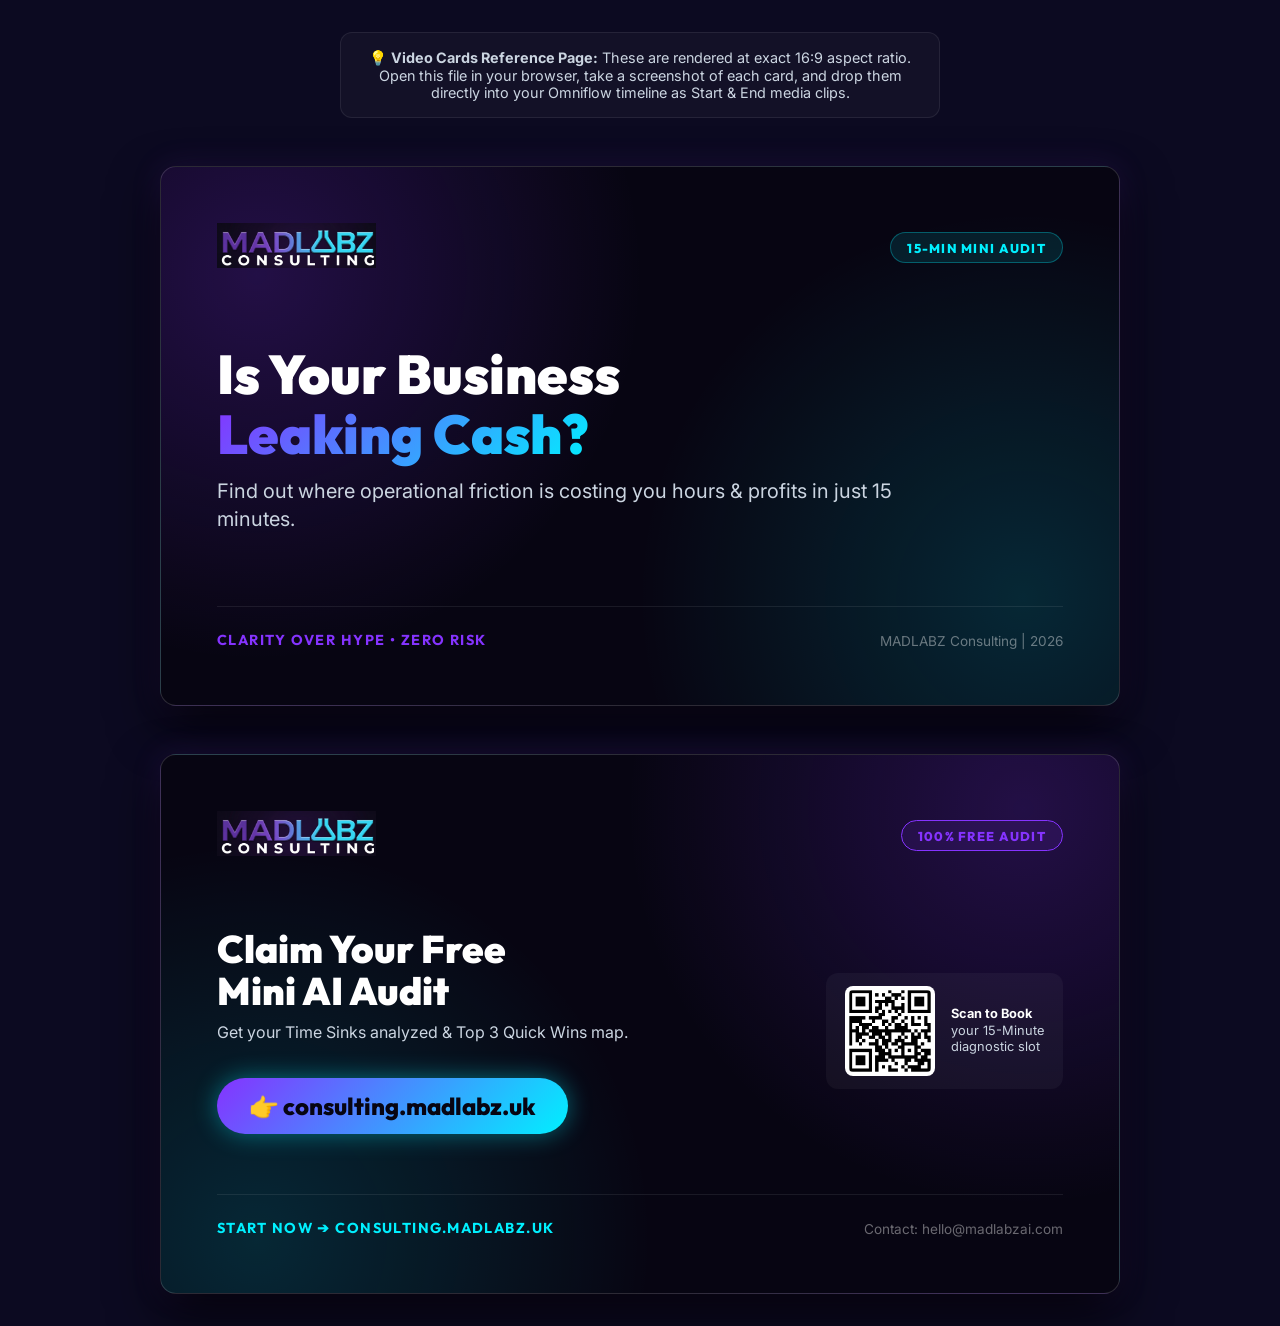
<file: video_cards.html>
<!DOCTYPE html>
<html lang="en">
<head>
  <meta charset="UTF-8">
  <meta name="viewport" content="width=device-width, initial-scale=1.0">
  <title>MADLABZ Consulting | Promo Video Start & End Cards</title>
  <link rel="preconnect" href="https://fonts.googleapis.com">
  <link rel="preconnect" href="https://fonts.gstatic.com" crossorigin>
  <link href="https://fonts.googleapis.com/css2?family=Inter:wght@400;500;600&family=Outfit:wght@700;800;900&display=swap" rel="stylesheet">
  <style>
    :root {
      --bg-dark: #070512;
      --accent-purple: #8533ff;
      --accent-cyan: #00f0ff;
      --text-main: #f8fafc;
      --text-muted: #cbd5e1;
      --accent-gradient: linear-gradient(135deg, var(--accent-purple) 0%, var(--accent-cyan) 100%);
    }

    * {
      box-sizing: border-box;
      margin: 0;
      padding: 0;
    }

    body {
      font-family: 'Inter', sans-serif;
      background-color: #0c0a21;
      color: var(--text-main);
      min-height: 100vh;
      display: flex;
      flex-direction: column;
      align-items: center;
      justify-content: center;
      gap: 3rem;
      padding: 2rem;
    }

    .instructions {
      text-align: center;
      max-width: 600px;
      background: rgba(255, 255, 255, 0.03);
      border: 1px solid rgba(255, 255, 255, 0.08);
      padding: 1rem 1.5rem;
      border-radius: 12px;
      font-size: 0.9rem;
      color: var(--text-muted);
    }

    /* Video Card container - 16:9 Aspect Ratio */
    .video-card-frame {
      width: 960px;
      height: 540px; /* Exact 16:9 ratio (half of 1920x1080) */
      background-color: var(--bg-dark);
      border: 1px solid rgba(255, 255, 255, 0.15);
      border-radius: 16px;
      position: relative;
      overflow: hidden;
      display: flex;
      flex-direction: column;
      justify-content: space-between;
      padding: 3.5rem;
      box-shadow: 0 20px 50px rgba(0, 0, 0, 0.8), 0 0 30px rgba(133, 51, 255, 0.15);
    }

    /* Card 1 specific background glow */
    #start-card {
      background-image: 
        radial-gradient(circle at 10% 20%, rgba(133, 51, 255, 0.22) 0%, transparent 40%),
        radial-gradient(circle at 90% 80%, rgba(0, 240, 255, 0.15) 0%, transparent 40%);
    }

    /* Card 2 specific background glow */
    #end-card {
      background-image: 
        radial-gradient(circle at 90% 10%, rgba(133, 51, 255, 0.22) 0%, transparent 40%),
        radial-gradient(circle at 10% 90%, rgba(0, 240, 255, 0.15) 0%, transparent 40%);
    }

    /* Card Header */
    .card-header {
      display: flex;
      justify-content: space-between;
      align-items: center;
      z-index: 2;
    }

    .logo-img {
      height: 45px;
      width: auto;
    }

    .badge {
      background: rgba(0, 240, 255, 0.1);
      border: 1px solid rgba(0, 240, 255, 0.3);
      color: var(--accent-cyan);
      font-family: 'Outfit', sans-serif;
      font-size: 0.8rem;
      font-weight: 800;
      text-transform: uppercase;
      letter-spacing: 0.1em;
      padding: 0.4rem 1rem;
      border-radius: 50px;
    }

    /* Card Body */
    .card-body {
      flex-grow: 1;
      display: flex;
      flex-direction: column;
      justify-content: center;
      z-index: 2;
      margin-top: 1rem;
      margin-bottom: 1rem;
    }

    .title-large {
      font-family: 'Outfit', sans-serif;
      font-size: 3.4rem;
      font-weight: 900;
      line-height: 1.1;
      color: #fff;
      margin-bottom: 0.8rem;
    }

    .gradient-text {
      background: var(--accent-gradient);
      -webkit-background-clip: text;
      -webkit-text-fill-color: transparent;
    }

    .subtitle-large {
      font-size: 1.25rem;
      color: var(--text-muted);
      max-width: 700px;
      line-height: 1.4;
    }

    /* Card Footer */
    .card-footer {
      display: flex;
      justify-content: space-between;
      align-items: flex-end;
      border-top: 1px solid rgba(255, 255, 255, 0.08);
      padding-top: 1.5rem;
      z-index: 2;
    }

    .footer-tagline {
      font-family: 'Outfit', sans-serif;
      font-size: 0.9rem;
      font-weight: 700;
      color: var(--accent-purple);
      text-transform: uppercase;
      letter-spacing: 0.1em;
    }

    .footer-text {
      font-size: 0.85rem;
      color: rgba(255, 255, 255, 0.4);
    }

    /* Outro specific layout rules */
    .outro-grid {
      display: grid;
      grid-template-columns: 1.2fr 0.8fr;
      align-items: center;
      gap: 2rem;
      height: 100%;
    }

    .outro-cta-button {
      display: inline-block;
      font-family: 'Outfit', sans-serif;
      font-size: 1.5rem;
      font-weight: 800;
      color: #070512;
      background: var(--accent-gradient);
      padding: 0.8rem 2rem;
      border-radius: 50px;
      text-decoration: none;
      box-shadow: 0 0 25px rgba(0, 240, 255, 0.4);
      margin-top: 1.2rem;
      transition: transform 0.2s ease;
    }

    .qr-container {
      display: flex;
      align-items: center;
      gap: 1rem;
      background: rgba(255, 255, 255, 0.04);
      border: 1px solid var(--glass-border);
      padding: 0.8rem 1.2rem;
      border-radius: 12px;
    }

    .qr-card-img {
      width: 90px;
      height: 90px;
      background: #fff;
      padding: 4px;
      border-radius: 8px;
    }

    .qr-card-text {
      font-size: 0.8rem;
      color: var(--text-muted);
      line-height: 1.3;
    }

    .qr-card-text strong {
      color: #fff;
    }
  </style>
</head>
<body>

  <div class="instructions">
    💡 <strong>Video Cards Reference Page:</strong> These are rendered at exact 16:9 aspect ratio. Open this file in your browser, take a screenshot of each card, and drop them directly into your Omniflow timeline as Start & End media clips.
  </div>

  <!-- START / TITLE CARD -->
  <div class="video-card-frame" id="start-card">
    <div class="card-header">
      <div class="logo-box">
        <img src="madlabz_logo.png" alt="MADLABZ Consulting Logo" class="logo-img">
      </div>
      <div class="badge">15-Min Mini Audit</div>
    </div>
    
    <div class="card-body">
      <h1 class="title-large">Is Your Business<br><span class="gradient-text">Leaking Cash?</span></h1>
      <p class="subtitle-large">Find out where operational friction is costing you hours & profits in just 15 minutes.</p>
    </div>

    <div class="card-footer">
      <div class="footer-tagline">Clarity Over Hype • Zero Risk</div>
      <div class="footer-text">MADLABZ Consulting | 2026</div>
    </div>
  </div>

  <!-- END / OUTRO CARD -->
  <div class="video-card-frame" id="end-card">
    <div class="card-header">
      <div class="logo-box">
        <img src="madlabz_logo.png" alt="MADLABZ Consulting Logo" class="logo-img">
      </div>
      <div class="badge" style="border-color: var(--accent-purple); color: var(--accent-purple); background: rgba(133, 51, 255, 0.1);">100% Free Audit</div>
    </div>
    
    <div class="card-body" style="justify-content: flex-start; margin-top: 1.5rem;">
      <div class="outro-grid">
        <div>
          <h2 class="title-large" style="font-size: 2.4rem; margin-bottom: 0.5rem;">Claim Your Free<br>Mini AI Audit</h2>
          <p class="subtitle-large" style="font-size: 1rem; margin-bottom: 1rem;">Get your Time Sinks analyzed & Top 3 Quick Wins map.</p>
          <a href="#" class="outro-cta-button" onclick="return false;">👉 consulting.madlabz.uk</a>
        </div>
        <div style="display: flex; justify-content: flex-end;">
          <div class="qr-container">
            <img src="qr_code.png" alt="Scan to Book" class="qr-card-img">
            <div class="qr-card-text">
              <strong>Scan to Book</strong><br>
              your 15-Minute<br>
              diagnostic slot
            </div>
          </div>
        </div>
      </div>
    </div>

    <div class="card-footer">
      <div class="footer-tagline" style="color: var(--accent-cyan);">Start Now ➔ consulting.madlabz.uk</div>
      <div class="footer-text">Contact: hello@madlabzai.com</div>
    </div>
  </div>

</body>
</html>
</file>
<file: style.css>
@import url('https://fonts.googleapis.com/css2?family=Inter:wght@300;400;500;600&family=Outfit:wght@400;600;700;800&display=swap');

:root {
  /* Color System (HSL) */
  --bg-dark: hsl(245, 30%, 5%);
  --bg-card: hsl(245, 20%, 8%);
  --bg-card-hover: hsl(245, 20%, 12%);
  --accent-purple: hsl(265, 85%, 62%);
  --accent-cyan: hsl(185, 90%, 55%);
  --accent-indigo: hsl(235, 80%, 60%);
  
  --text-main: hsl(240, 20%, 97%);
  --text-muted: hsl(240, 12%, 72%);
  --text-dim: hsl(240, 8%, 50%);
  
  --glass-bg: rgba(13, 11, 24, 0.7);
  --glass-border: rgba(255, 255, 255, 0.06);
  --glass-border-hover: rgba(255, 255, 255, 0.15);
  
  --accent-gradient: linear-gradient(135deg, var(--accent-purple) 0%, var(--accent-cyan) 100%);
  --blue-purple-gradient: linear-gradient(135deg, var(--accent-indigo) 0%, var(--accent-purple) 100%);
  
  --font-heading: 'Outfit', sans-serif;
  --font-body: 'Inter', sans-serif;
  
  --transition-smooth: all 0.4s cubic-bezier(0.16, 1, 0.3, 1);
  --transition-fast: all 0.2s ease;
  
  --shadow-main: 0 10px 40px -10px rgba(0, 0, 0, 0.5);
  --shadow-glow: 0 0 30px rgba(133, 51, 255, 0.2);
}

/* Reset & Base Styles */
* {
  box-sizing: border-box;
  margin: 0;
  padding: 0;
}

html {
  scroll-behavior: smooth;
  font-size: 16px;
  background-color: var(--bg-dark);
  color: var(--text-main);
  font-family: var(--font-body);
  overflow-x: hidden;
}

body {
  min-height: 100vh;
  position: relative;
  background-image: 
    radial-gradient(circle at 10% 20%, hsla(265, 85%, 62%, 0.08) 0%, transparent 40%),
    radial-gradient(circle at 90% 80%, hsla(185, 90%, 55%, 0.06) 0%, transparent 40%),
    radial-gradient(circle at 50% 50%, rgba(13, 11, 24, 1) 0%, rgba(5, 4, 10, 1) 100%);
  background-attachment: fixed;
  -webkit-font-smoothing: antialiased;
}

/* Layout Elements */
.container {
  width: 100%;
  max-width: 1200px;
  margin: 0 auto;
  padding: 0 2rem;
}

/* Typography */
h1, h2, h3, h4 {
  font-family: var(--font-heading);
  font-weight: 700;
  line-height: 1.2;
  letter-spacing: -0.02em;
}

.gradient-text {
  background: var(--accent-gradient);
  -webkit-background-clip: text;
  -webkit-text-fill-color: transparent;
  background-clip: text;
}

.subtitle {
  font-size: 1.15rem;
  color: var(--text-muted);
  line-height: 1.6;
  max-width: 650px;
  margin-bottom: 2rem;
}

/* Navigation Bar */
header {
  position: fixed;
  top: 1.5rem;
  left: 0;
  right: 0;
  z-index: 100;
  transition: var(--transition-smooth);
}

.nav-bar {
  display: flex;
  justify-content: space-between;
  align-items: center;
  padding: 0.8rem 2rem;
  background: var(--glass-bg);
  backdrop-filter: blur(16px);
  -webkit-backdrop-filter: blur(16px);
  border: 1px solid var(--glass-border);
  border-radius: 100px;
  box-shadow: var(--shadow-main);
}

.logo {
  display: flex;
  align-items: center;
  text-decoration: none;
}

.logo-img {
  height: 45px;
  width: auto;
  display: block;
  border-radius: 4px;
}

nav ul {
  display: flex;
  list-style: none;
  gap: 2rem;
}

nav ul li a {
  text-decoration: none;
  color: var(--text-muted);
  font-size: 0.95rem;
  font-weight: 500;
  transition: var(--transition-fast);
}

nav ul li a:hover {
  color: var(--text-main);
  text-shadow: 0 0 10px rgba(255, 255, 255, 0.3);
}

/* Buttons */
.btn {
  display: inline-flex;
  align-items: center;
  justify-content: center;
  text-align: center;
  padding: 0.75rem 1.8rem;
  border-radius: 50px;
  font-size: 0.95rem;
  font-weight: 600;
  text-decoration: none;
  cursor: pointer;
  transition: var(--transition-smooth);
}

.btn-primary {
  background: var(--accent-gradient);
  color: var(--bg-dark);
  border: none;
  box-shadow: var(--shadow-glow);
}

.btn-primary:hover {
  transform: translateY(-2px);
  box-shadow: 0 15px 30px rgba(133, 51, 255, 0.4);
  filter: brightness(1.1);
}

.btn-secondary {
  background: rgba(255, 255, 255, 0.05);
  color: var(--text-main);
  border: 1px solid var(--glass-border);
}

.btn-secondary:hover {
  background: rgba(255, 255, 255, 0.1);
  border-color: var(--glass-border-hover);
  transform: translateY(-2px);
}

/* Hero Section */
.hero {
  padding-top: 10rem;
  padding-bottom: 6rem;
  position: relative;
}

.hero-badge {
  display: inline-flex;
  align-items: center;
  gap: 0.5rem;
  padding: 0.5rem 1rem;
  background: rgba(133, 51, 255, 0.1);
  border: 1px solid rgba(133, 51, 255, 0.2);
  border-radius: 50px;
  color: var(--accent-purple);
  font-size: 0.85rem;
  font-weight: 600;
  margin-bottom: 1.5rem;
  text-transform: uppercase;
  letter-spacing: 0.05em;
}

/* Hero Grid Specifics */
.hero-grid {
  align-items: center;
  text-align: left;
}

.hero-grid h1 {
  font-size: 3.6rem;
  font-weight: 800;
  margin-bottom: 1.5rem;
  line-height: 1.1;
  text-align: left;
}

.hero-grid .subtitle {
  margin: 0 0 2rem 0;
  text-align: left;
  max-width: 550px;
}

.hero-grid .hero-actions {
  display: flex;
  justify-content: flex-start;
  gap: 1.5rem;
}

.hero-image-content {
  display: flex;
  justify-content: center;
  align-items: center;
}

.hero-image-content img {
  width: 100%;
  max-width: 500px;
  height: auto;
  border-radius: 24px;
  border: 1px solid var(--glass-border);
  box-shadow: var(--shadow-main), var(--shadow-glow);
  transition: var(--transition-smooth);
}

.hero-image-content img:hover {
  transform: scale(1.02) rotate(1deg);
  border-color: var(--accent-cyan);
}

@media (max-width: 900px) {
  .hero-grid {
    text-align: center;
  }
  .hero-grid h1 {
    text-align: center;
    font-size: 2.8rem;
  }
  .hero-grid .subtitle {
    text-align: center;
    margin: 0 auto 2rem auto;
  }
  .hero-grid .hero-actions {
    justify-content: center;
  }
  .hero-image-content {
    margin-top: 2rem;
  }
  .hero-image-content img {
    max-width: 400px;
    margin: 0 auto;
  }
}

/* Glassmorphism Cards & Grid Layouts */
.section {
  padding: 5rem 0;
}

.section-header {
  text-align: center;
  margin-bottom: 4rem;
}

.section-header h2 {
  font-size: 2.5rem;
  margin-bottom: 1rem;
}

.grid-3 {
  display: grid;
  grid-template-columns: repeat(auto-fit, minmax(300px, 1fr));
  gap: 2rem;
}

.grid-2 {
  display: grid;
  grid-template-columns: repeat(auto-fit, minmax(450px, 1fr));
  gap: 3rem;
  align-items: center;
}

.card {
  background: var(--bg-card);
  border: 1px solid var(--glass-border);
  border-radius: 20px;
  padding: 2.5rem;
  transition: var(--transition-smooth);
  position: relative;
  overflow: hidden;
}

.card::before {
  content: '';
  position: absolute;
  top: 0;
  left: 0;
  width: 100%;
  height: 4px;
  background: var(--accent-gradient);
  opacity: 0;
  transition: var(--transition-smooth);
}

.card:hover {
  transform: translateY(-5px);
  background: var(--bg-card-hover);
  border-color: var(--glass-border-hover);
  box-shadow: var(--shadow-main);
}

.card:hover::before {
  opacity: 1;
}

.card-icon {
  width: 50px;
  height: 50px;
  border-radius: 12px;
  background: rgba(255, 255, 255, 0.03);
  border: 1px solid var(--glass-border);
  display: flex;
  align-items: center;
  justify-content: center;
  font-size: 1.5rem;
  margin-bottom: 1.5rem;
  color: var(--accent-cyan);
}

.card h3 {
  font-size: 1.4rem;
  margin-bottom: 1rem;
}

.card p {
  color: var(--text-muted);
  line-height: 1.5;
  font-size: 0.95rem;
}

/* Why AI Projects Fail Section */
.stat-box {
  text-align: center;
  padding: 2rem;
  background: linear-gradient(135deg, rgba(255, 107, 107, 0.05) 0%, rgba(133, 51, 255, 0.05) 100%);
  border: 1px solid rgba(255, 107, 107, 0.1);
  border-radius: 24px;
}

.stat-number {
  font-size: 5rem;
  font-weight: 800;
  font-family: var(--font-heading);
  color: #ff6b6b;
  line-height: 1;
  margin-bottom: 0.5rem;
  text-shadow: 0 0 40px rgba(255, 107, 107, 0.3);
}

.stat-label {
  font-weight: 600;
  color: var(--text-main);
  margin-bottom: 0.5rem;
}

/* Blueprint Section */
.blueprint-timeline {
  position: relative;
  padding-left: 2rem;
  border-left: 2px dashed var(--glass-border);
  margin-left: 1rem;
}

.timeline-step {
  position: relative;
  margin-bottom: 3.5rem;
}

.timeline-step:last-child {
  margin-bottom: 0;
}

.step-number {
  position: absolute;
  left: calc(-2rem - 17px);
  top: 0;
  width: 32px;
  height: 32px;
  border-radius: 50%;
  background: var(--bg-dark);
  border: 2px solid var(--accent-purple);
  color: var(--accent-purple);
  display: flex;
  align-items: center;
  justify-content: center;
  font-weight: 700;
  font-size: 0.9rem;
  box-shadow: 0 0 15px rgba(133, 51, 255, 0.3);
}

.timeline-step.active .step-number {
  background: var(--accent-purple);
  color: var(--bg-dark);
  box-shadow: 0 0 20px var(--accent-purple);
}

.step-content {
  background: var(--bg-card);
  border: 1px solid var(--glass-border);
  border-radius: 16px;
  padding: 2rem;
}

.step-content h3 {
  margin-bottom: 0.5rem;
  display: flex;
  justify-content: space-between;
  align-items: center;
}

.step-badge {
  font-size: 0.75rem;
  padding: 0.25rem 0.6rem;
  background: rgba(185, 90, 55, 0.1);
  border: 1px solid rgba(185, 90, 55, 0.2);
  color: var(--accent-cyan);
  border-radius: 50px;
}

/* ROI Calculator Section */
.calculator-box {
  background: var(--glass-bg);
  backdrop-filter: blur(20px);
  -webkit-backdrop-filter: blur(20px);
  border: 1px solid var(--glass-border);
  border-radius: 24px;
  padding: 3rem;
  box-shadow: var(--shadow-main);
}

.calc-inputs {
  display: flex;
  flex-direction: column;
  gap: 2.5rem;
}

.slider-group {
  display: flex;
  flex-direction: column;
  gap: 0.75rem;
}

.slider-header {
  display: flex;
  justify-content: space-between;
  font-weight: 600;
}

.slider-value {
  color: var(--accent-cyan);
  font-size: 1.2rem;
  font-family: var(--font-heading);
}

/* Range Slider Styling */
input[type="range"] {
  -webkit-appearance: none;
  appearance: none;
  width: 100%;
  height: 6px;
  border-radius: 5px;
  background: rgba(255, 255, 255, 0.1);
  outline: none;
  transition: var(--transition-fast);
}

input[type="range"]::-webkit-slider-thumb {
  -webkit-appearance: none;
  appearance: none;
  width: 20px;
  height: 20px;
  border-radius: 50%;
  background: var(--accent-cyan);
  cursor: pointer;
  box-shadow: 0 0 10px rgba(0, 240, 255, 0.5);
  transition: var(--transition-fast);
}

input[type="range"]::-webkit-slider-thumb:hover {
  transform: scale(1.2);
  background: var(--text-main);
}

.calc-results {
  background: linear-gradient(135deg, rgba(13, 11, 24, 0.8) 0%, rgba(20, 16, 40, 0.8) 100%);
  border: 1px solid rgba(133, 51, 255, 0.15);
  border-radius: 20px;
  padding: 2.5rem;
  display: flex;
  flex-direction: column;
  justify-content: center;
  height: 100%;
}

.result-item {
  margin-bottom: 2rem;
}

.result-item:last-child {
  margin-bottom: 0;
  border-top: 1px solid var(--glass-border);
  padding-top: 1.5rem;
}

.result-label {
  font-size: 0.85rem;
  color: var(--text-muted);
  text-transform: uppercase;
  letter-spacing: 0.05em;
  margin-bottom: 0.5rem;
}

.result-number {
  font-size: 2.8rem;
  font-weight: 800;
  font-family: var(--font-heading);
  line-height: 1;
}

.result-number.saving {
  color: var(--text-main);
  background: var(--accent-gradient);
  -webkit-background-clip: text;
  -webkit-text-fill-color: transparent;
  background-clip: text;
}

.result-number.roi {
  color: var(--accent-cyan);
}

/* Pricing Section */
.pricing-grid {
  display: grid;
  grid-template-columns: repeat(3, 1fr);
  gap: 1.8rem;
  max-width: 1200px;
  margin: 0 auto;
}

@media (max-width: 992px) {
  .pricing-grid {
    grid-template-columns: 1fr;
    max-width: 550px;
  }
}

.pricing-card {
  background: var(--bg-card);
  border: 1px solid var(--glass-border);
  border-radius: 24px;
  padding: 2.5rem 2rem;
  display: flex;
  flex-direction: column;
  position: relative;
  transition: var(--transition-smooth);
}

.pricing-card.premium {
  border-color: var(--accent-cyan);
  box-shadow: 0 0 30px rgba(0, 240, 255, 0.25);
}

.pricing-badge {
  position: absolute;
  top: 1.5rem;
  right: 1.5rem;
  background: var(--accent-purple);
  color: var(--bg-dark);
  padding: 0.25rem 0.75rem;
  border-radius: 50px;
  font-size: 0.75rem;
  font-weight: 700;
  text-transform: uppercase;
}

.pricing-header h3 {
  font-size: 1.6rem;
  margin-bottom: 0.5rem;
}

.pricing-price {
  font-size: 2.8rem;
  font-weight: 800;
  font-family: var(--font-heading);
  margin: 1.5rem 0;
  line-height: 1.2;
}

.pricing-price span {
  display: block;
  font-size: 1rem;
  color: var(--text-muted);
  font-weight: 400;
  margin-top: 0.5rem;
}

.pricing-features {
  list-style: none;
  margin: 2rem 0;
  display: flex;
  flex-direction: column;
  gap: 1rem;
  flex-grow: 1;
}

.pricing-features li {
  font-size: 0.95rem;
  color: var(--text-muted);
  display: flex;
  align-items: center;
  gap: 0.75rem;
}

.pricing-features li::before {
  content: '✓';
  color: var(--accent-cyan);
  font-weight: bold;
}

.pricing-card:hover {
  transform: translateY(-5px);
  border-color: var(--glass-border-hover);
}

.pricing-card.premium:hover {
  border-color: var(--accent-cyan);
}

.pricing-subtext {
  text-align: center;
  color: var(--text-muted);
  margin-top: 3rem;
  font-size: 0.9rem;
  max-width: 600px;
  margin-left: auto;
  margin-right: auto;
}

/* Contact/Booking Form */
.contact-box {
  background: var(--bg-card);
  border: 1px solid var(--glass-border);
  border-radius: 24px;
  padding: 4rem;
  max-width: 700px;
  margin: 0 auto;
}

.form-grid {
  display: grid;
  grid-template-columns: 1fr 1fr;
  gap: 1.5rem;
  margin-bottom: 2rem;
}

.form-group {
  display: flex;
  flex-direction: column;
  gap: 0.5rem;
}

.form-group.full-width {
  grid-column: 1 / -1;
}

label {
  font-size: 0.9rem;
  font-weight: 600;
  color: var(--text-muted);
}

input, select, textarea {
  background: rgba(255, 255, 255, 0.03);
  border: 1px solid var(--glass-border);
  border-radius: 10px;
  padding: 0.9rem 1.2rem;
  color: var(--text-main);
  font-family: var(--font-body);
  outline: none;
  transition: var(--transition-fast);
}

input:focus, select:focus, textarea:focus {
  border-color: var(--accent-cyan);
  background: rgba(255, 255, 255, 0.05);
  box-shadow: 0 0 15px rgba(0, 240, 255, 0.1);
}

option {
  background: var(--bg-card);
  color: var(--text-main);
}

/* Scroll Animation classes */
.reveal {
  opacity: 0;
  transform: translateY(30px);
  transition: opacity 0.8s ease, transform 0.8s ease;
}

.reveal.active {
  opacity: 1;
  transform: translateY(0);
}

/* Footer Section */
footer {
  border-top: 1px solid var(--glass-border);
  padding: 4rem 0;
  background: hsl(245, 30%, 3%);
}

.footer-content {
  display: flex;
  justify-content: space-between;
  align-items: center;
}

.footer-links {
  display: flex;
  gap: 2rem;
  list-style: none;
}

.footer-links a {
  text-decoration: none;
  color: var(--text-dim);
  font-size: 0.9rem;
  transition: var(--transition-fast);
}

.footer-links a:hover {
  color: var(--text-main);
}

.copyright {
  color: var(--text-dim);
  font-size: 0.9rem;
}

/* Responsive Breakpoints */
@media (max-width: 900px) {
  html {
    font-size: 14px;
  }
  
  .grid-2 {
    grid-template-columns: 1fr;
    gap: 3rem;
  }
  
  .calc-results {
    margin-top: 2rem;
  }
  
  .nav-bar {
    border-radius: 20px;
    padding: 1rem;
  }
  
  nav {
    display: none; /* simple hidden for small screens or hamburger layout can be loaded */
  }
  
  .form-grid {
    grid-template-columns: 1fr;
  }
  
  .footer-content {
    flex-direction: column;
    gap: 2rem;
    text-align: center;
  }
}

/* Simulated Lead Portal Table Styling */
#leads-table th, #leads-table td {
  padding: 1rem;
  border-bottom: 1px solid var(--glass-border);
}

#leads-table tr:hover {
  background: rgba(255, 255, 255, 0.02);
}

/* --- Maddie Chatbot Styles --- */
#maddie-chatbot-container {
  position: fixed;
  bottom: 2rem;
  right: 2rem;
  z-index: 1000;
  font-family: var(--font-body);
}

#maddie-chat-trigger {
  width: 60px;
  height: 60px;
  border-radius: 50%;
  background: var(--blue-purple-gradient);
  border: 2px solid var(--accent-cyan);
  color: var(--bg-dark);
  cursor: pointer;
  box-shadow: 0 10px 30px rgba(133, 51, 255, 0.4), var(--shadow-glow);
  display: flex;
  align-items: center;
  justify-content: center;
  position: relative;
  transition: var(--transition-smooth);
  overflow: hidden;
  padding: 0;
}

.maddie-trigger-img {
  width: 100%;
  height: 100%;
  object-fit: cover;
  border-radius: 50%;
  display: block;
}

#maddie-chat-trigger:hover {
  transform: scale(1.08) rotate(5deg);
  box-shadow: 0 15px 40px rgba(133, 51, 255, 0.6);
}

.maddie-notification-dot {
  position: absolute;
  top: 2px;
  right: 2px;
  width: 14px;
  height: 14px;
  background-color: var(--accent-cyan);
  border: 2.5px solid var(--bg-dark);
  border-radius: 50%;
  box-shadow: 0 0 10px var(--accent-cyan);
}

#maddie-chat-window {
  position: absolute;
  bottom: 80px;
  right: 0;
  width: 380px;
  height: 580px;
  background: var(--glass-bg);
  backdrop-filter: blur(25px);
  -webkit-backdrop-filter: blur(25px);
  border: 1px solid var(--glass-border);
  border-radius: 24px;
  box-shadow: var(--shadow-main), 0 20px 50px rgba(0, 0, 0, 0.6);
  display: flex;
  flex-direction: column;
  overflow: hidden;
  transition: opacity 0.4s cubic-bezier(0.16, 1, 0.3, 1), transform 0.4s cubic-bezier(0.16, 1, 0.3, 1);
  transform-origin: bottom right;
}

#maddie-chat-window.maddie-hidden {
  opacity: 0;
  transform: scale(0.8) translateY(20px);
  pointer-events: none;
}

/* Chat Header */
.maddie-chat-header {
  padding: 1.2rem 1.5rem;
  background: rgba(13, 11, 24, 0.9);
  border-bottom: 1px solid var(--glass-border);
  display: flex;
  align-items: center;
  position: relative;
}

.maddie-avatar-container {
  width: 42px;
  height: 42px;
  border-radius: 50%;
  background: var(--blue-purple-gradient);
  display: flex;
  align-items: center;
  justify-content: center;
  margin-right: 0.8rem;
  position: relative;
  overflow: hidden;
}

.maddie-avatar-img {
  width: 100%;
  height: 100%;
  object-fit: cover;
  border-radius: 50%;
  display: block;
}

.maddie-avatar-initials {
  font-weight: 700;
  color: var(--text-main);
  font-size: 1.1rem;
}

.maddie-avatar-status {
  position: absolute;
  bottom: 0;
  right: 0;
  width: 10px;
  height: 10px;
  background-color: var(--accent-cyan);
  border: 1.5px solid var(--bg-dark);
  border-radius: 50%;
  box-shadow: 0 0 5px var(--accent-cyan);
}

.maddie-header-info h3 {
  font-size: 1.05rem;
  color: var(--text-main);
  margin-bottom: 0.1rem;
}

.maddie-header-info p {
  font-size: 0.8rem;
  color: var(--accent-cyan);
}

#maddie-chat-close {
  position: absolute;
  right: 1.5rem;
  background: none;
  border: none;
  color: var(--text-muted);
  font-size: 1.5rem;
  cursor: pointer;
  transition: var(--transition-fast);
}

#maddie-chat-close:hover {
  color: var(--text-main);
}

/* Messages Area */
#maddie-chat-messages {
  flex-grow: 1;
  padding: 1.5rem;
  overflow-y: auto;
  display: flex;
  flex-direction: column;
  gap: 1rem;
}

/* Message Styles */
.maddie-message {
  max-width: 80%;
  padding: 0.9rem 1.2rem;
  border-radius: 18px;
  line-height: 1.4;
  font-size: 0.92rem;
}

.maddie-message.bot {
  background: rgba(255, 255, 255, 0.05);
  border: 1px solid var(--glass-border);
  color: var(--text-main);
  align-self: flex-start;
  border-bottom-left-radius: 4px;
}

.maddie-message.user {
  background: var(--blue-purple-gradient);
  color: var(--text-main);
  align-self: flex-end;
  border-bottom-right-radius: 4px;
  box-shadow: 0 4px 15px rgba(133, 51, 255, 0.2);
}

.maddie-typing-indicator {
  display: flex;
  gap: 4px;
  padding: 0.4rem 0.8rem;
  align-self: flex-start;
  background: rgba(255, 255, 255, 0.03);
  border-radius: 12px;
}

.maddie-typing-indicator span {
  width: 8px;
  height: 8px;
  background: var(--text-muted);
  border-radius: 50%;
  animation: maddieTyping 1.4s infinite ease-in-out both;
}

.maddie-typing-indicator span:nth-child(2) { animation-delay: 0.2s; }
.maddie-typing-indicator span:nth-child(3) { animation-delay: 0.4s; }

@keyframes maddieTyping {
  0%, 80%, 100% { transform: scale(0.6); opacity: 0.4; }
  40% { transform: scale(1); opacity: 1; }
}

/* Suggestion Chips */
#maddie-suggestion-chips {
  display: flex;
  flex-wrap: wrap;
  gap: 0.5rem;
  padding: 0 1.5rem 1rem 1.5rem;
}

.maddie-chip {
  background: rgba(255, 255, 255, 0.04);
  border: 1px solid var(--glass-border);
  border-radius: 50px;
  padding: 0.5rem 1rem;
  font-size: 0.82rem;
  color: var(--text-muted);
  cursor: pointer;
  transition: var(--transition-smooth);
}

.maddie-chip:hover {
  background: rgba(255, 255, 255, 0.08);
  border-color: var(--accent-cyan);
  color: var(--text-main);
}

/* Embedded Calendar View */
.maddie-calendar-embed {
  width: 100%;
  height: 420px;
  border-radius: 16px;
  overflow: hidden;
  border: 1px solid var(--glass-border);
  margin: 0.5rem 0;
  background: #ffffff;
}

/* Chat Input */
.maddie-chat-input-container {
  padding: 1rem 1.5rem;
  border-top: 1px solid var(--glass-border);
  display: flex;
  gap: 0.8rem;
  background: rgba(13, 11, 24, 0.9);
}

#maddie-chat-input {
  flex-grow: 1;
  background: rgba(255, 255, 255, 0.03);
  border: 1px solid var(--glass-border);
  border-radius: 12px;
  padding: 0.8rem 1rem;
  color: var(--text-main);
  outline: none;
  font-size: 0.9rem;
}

#maddie-chat-input:focus {
  border-color: var(--accent-cyan);
  background: rgba(255, 255, 255, 0.05);
}

#maddie-chat-send {
  background: var(--accent-gradient);
  border: none;
  width: 44px;
  height: 44px;
  border-radius: 12px;
  color: var(--bg-dark);
  cursor: pointer;
  display: flex;
  align-items: center;
  justify-content: center;
  transition: var(--transition-smooth);
}

#maddie-chat-send:hover {
  transform: scale(1.05);
  box-shadow: 0 5px 15px rgba(0, 240, 255, 0.3);
}

/* Embedded scrollbar styling for the chat widget */
#maddie-chat-messages::-webkit-scrollbar {
  width: 5px;
}
#maddie-chat-messages::-webkit-scrollbar-track {
  background: rgba(0, 0, 0, 0.1);
}
#maddie-chat-messages::-webkit-scrollbar-thumb {
  background: rgba(255, 255, 255, 0.1);
  border-radius: 5px;
}

/* Responsive adjustment for chatbot window */
@media (max-width: 450px) {
  #maddie-chatbot-container {
    bottom: 1rem;
    right: 1rem;
  }
  #maddie-chat-window {
    width: calc(100vw - 2rem);
    height: 480px;
    bottom: 70px;
  }
}

/* ==========================================================================
   Interactive AI Assessment Wizard & Calendar Styles
   ========================================================================== */

.wizard-progress-container {
  background: rgba(255, 255, 255, 0.02);
  border: 1px solid var(--glass-border);
  padding: 1rem 1.5rem;
  border-radius: 12px;
}

.wizard-step {
  animation: fadeInStep 0.4s cubic-bezier(0.16, 1, 0.3, 1) forwards;
}

@keyframes fadeInStep {
  from { opacity: 0; transform: translateY(10px); }
  to { opacity: 1; transform: translateY(0); }
}

/* Radio Cards (Selectable blocks) */
.radio-card {
  transition: var(--transition-smooth);
}

.radio-card:hover {
  background: rgba(255, 255, 255, 0.06) !important;
  border-color: rgba(255, 255, 255, 0.15) !important;
}

.radio-card input[type="radio"] {
  accent-color: var(--accent-cyan);
  cursor: pointer;
  width: 16px;
  height: 16px;
}

/* Calendar Date Grid */
.calendar-date-cell {
  background: rgba(255, 255, 255, 0.02);
  border: 1px solid var(--glass-border);
  border-radius: 8px;
  padding: 0.6rem 0;
  font-size: 0.85rem;
  color: var(--text-main);
  cursor: pointer;
  transition: var(--transition-fast);
  user-select: none;
}

.calendar-date-cell:hover:not(.disabled):not(.empty) {
  background: rgba(255, 255, 255, 0.08);
  border-color: var(--accent-purple);
  transform: translateY(-2px);
}

.calendar-date-cell.selected {
  background: var(--blue-purple-gradient) !important;
  border-color: var(--accent-purple) !important;
  color: #fff !important;
  font-weight: 700;
  box-shadow: 0 4px 15px rgba(133, 51, 255, 0.3);
}

.calendar-date-cell.disabled {
  opacity: 0.2;
  cursor: not-allowed;
}

.calendar-date-cell.empty {
  background: transparent;
  border: none;
  cursor: default;
}

/* Time Slots Picker */
.time-slot-btn {
  background: rgba(255, 255, 255, 0.03);
  border: 1px solid var(--glass-border);
  color: var(--text-muted);
  padding: 0.75rem 0.5rem;
  border-radius: 8px;
  font-size: 0.82rem;
  font-weight: 500;
  cursor: pointer;
  text-align: center;
  transition: var(--transition-fast);
}

.time-slot-btn:hover:not(.selected) {
  background: rgba(255, 255, 255, 0.08);
  border-color: var(--accent-cyan);
  color: var(--text-main);
}

.time-slot-btn.selected {
  background: var(--accent-gradient) !important;
  border-color: var(--accent-cyan) !important;
  color: #0c0a21 !important;
  font-weight: 700;
  box-shadow: 0 0 15px rgba(0, 240, 255, 0.4);
}

/* Form inputs focus within wizard */
.wizard-step select:focus {
  border-color: var(--accent-cyan) !important;
  outline: none;
}

.wizard-step input[type="text"]:focus,
.wizard-step input[type="email"]:focus,
.wizard-step input[type="tel"]:focus {
  border-color: var(--accent-cyan);
}
</file>
